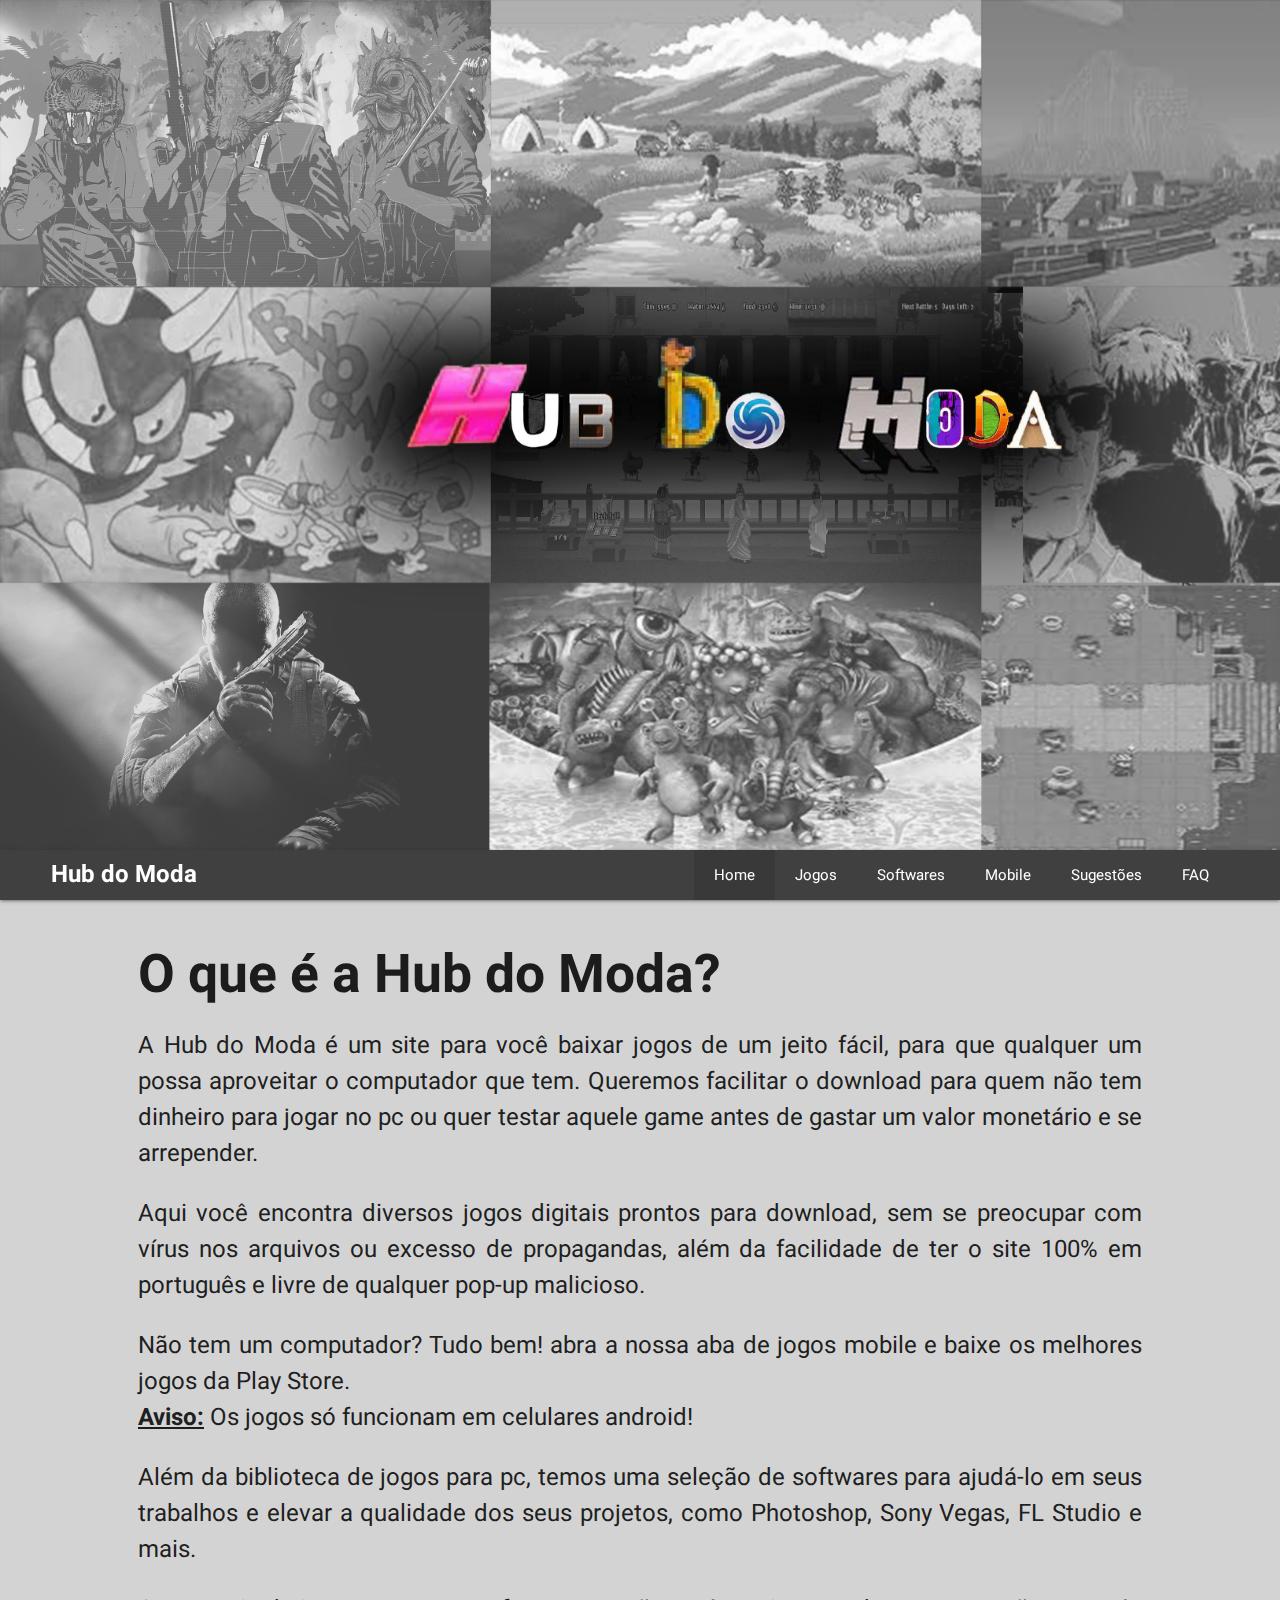
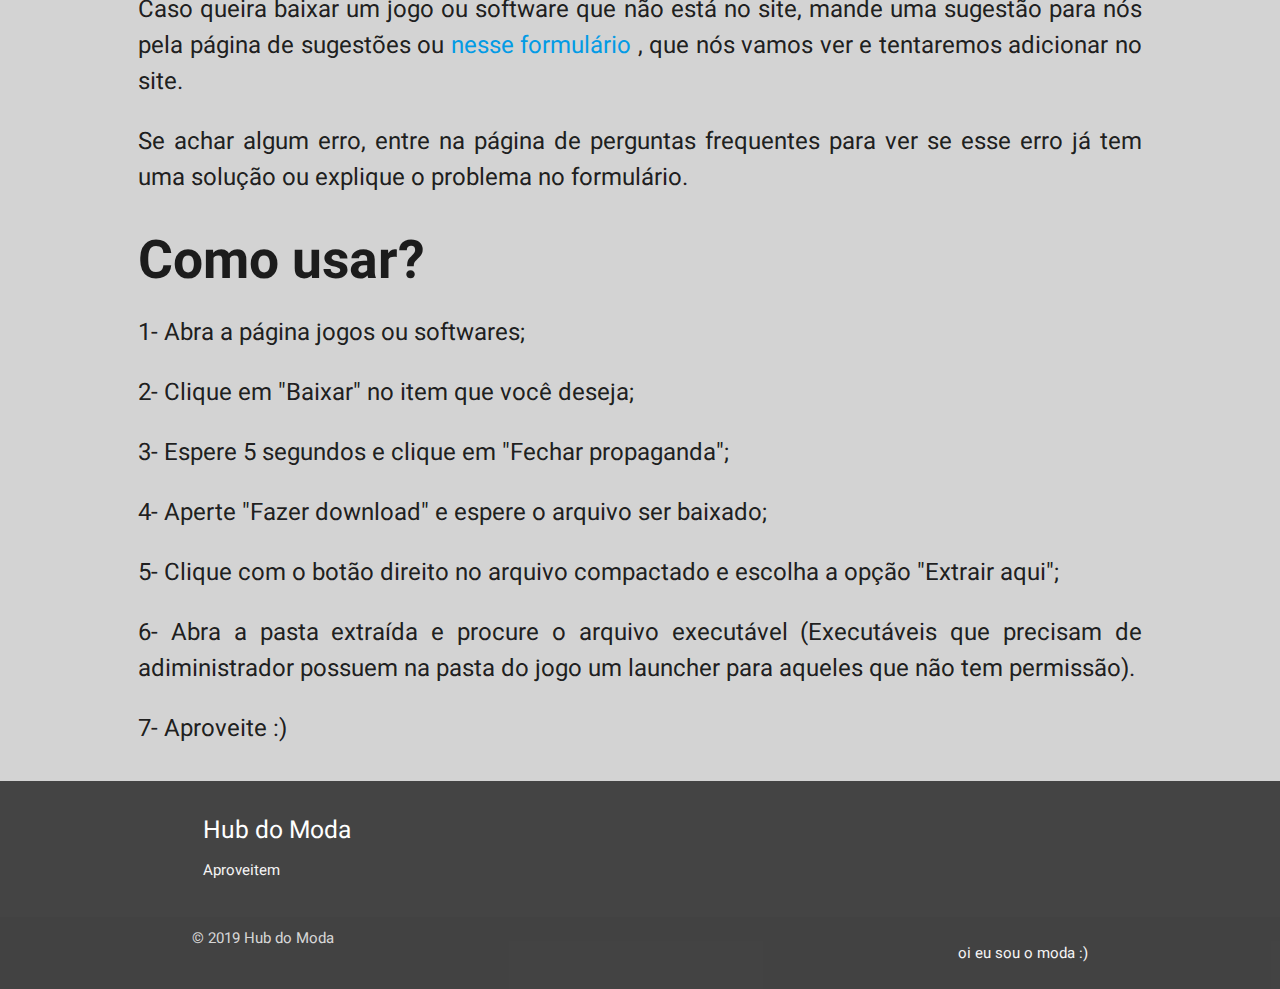
<file: index.html>
<!DOCTYPE html>
<html>

<head>

	<title>Hub do Moda</title>
	<link rel="icon" href="imagens/favicon-32x32.png">
	<meta charset="utf-8" />
    
	<meta name="viewport" content="width=device-width, initial-scale=1.0 , user-scalable=no" />
	<meta name="description" content="" />
	<meta name="keywords" content="" />
	<meta http-equiv="X-UA-Compatible" content="ie=edge">
	<meta name="keywords" content="Hub do Moda, Moda, Hub, Hub do, Jogos gratis, jogos, gratis, videogame, apk gratis, apk minecraft, minecraft pirata, download minecraft, download bo2 gratis, apk hack, eijohnssonsobrigadoteamo">
	<link rel="stylesheet" href="css/master.css">
	<link href="https://fonts.googleapis.com/icon?family=Material+Icons" rel="stylesheet">
	<link type="text/css" rel="stylesheet" href="css/materialize.min.css" media="screen,projection" />
	<meta name="viewport" content="width=device-width, initial-scale=1.0" />
	<link href="https://fonts.googleapis.com/css?family=Heebo|Lato|Montserrat" rel="stylesheet">
	<script src="https://ajax.googleapis.com/ajax/libs/jquery/3.3.1/jquery.min.js"></script>
	<script src="js/materialize.min.js"></script>

</head>

<body>

     <div class="imagem"></div> 
					<nav class="nav">
						<a href="" class="sidenav-trigger left" data-target="mobile-links"><i class="material-icons">menu</i></a>
						<a href="index.html" class="logo">Hub do Moda</a>
						<ul class="paginas hide-on-med-and-down">
							<li class="pagina active"><a href="index.html">Home</a></li>
							 <li class="pagina"><a href="jogos.html">Jogos</a></li>
							 <li class="pagina"><a href="softwares.html">Softwares</a></li>
							 <li class="pagina"><a href="mobile.html">Mobile</a></li>
							 <li class="pagina"><a href="contato.html">Sugestões</a></li>
							<li class="pagina"><a href="faq.html">FAQ</a></li>
						</ul>
					</nav>
					<ul class="sidenav" id="mobile-links" >
							<img class="responsive-img" src="imagens/bg3.jpg">
							<a href="" class="logo"> Hub do Moda </a>
							<li class="active mobile"><a href="index.html">Home</a></li>
        					<li class="mobile"><a href="jogos.html">Jogos</a></li>
							<li class="mobile"><a href="softwares.html">Softwares</a></li>
							<li class="mobile"><a href="mobile.html">Mobile <span class="new badge pulse blue darken-3"></span></a></li>
							<li class="mobile"><a href="contato.html">Sugestões</a></li>
							<li class="mobile"><a href="faq.html">FAQ</a></li>
					</ul>
			<div class="pagina">
						

		<div class="centroEsquerda">
			<h2 class="titulo"><b>O que é a Hub do Moda?</b></h2>
			<p class="sobre"> A Hub do Moda é um site para você baixar jogos de um jeito fácil, para que qualquer um
				possa aproveitar o computador que tem.
				Queremos facilitar o download para quem não tem dinheiro para jogar no pc ou quer testar aquele game antes de
				gastar um valor monetário e se arrepender. </p>
			<p class="sobre"> Aqui você encontra diversos jogos digitais prontos para download, sem se preocupar com vírus nos
				arquivos ou excesso de propagandas, além da facilidade de ter o
				site 100% em português e livre de qualquer pop-up malicioso.</p>
			<p class="sobre"> Não tem um computador? Tudo bem! abra a nossa aba de jogos mobile e baixe
				os melhores jogos da Play Store. <br><b><u>Aviso:</u></b> Os jogos só funcionam em celulares android!</p>
			<p class="sobre"> Além da biblioteca de jogos para pc, temos uma seleção de softwares para ajudá-lo em seus trabalhos e
				elevar a qualidade dos seus projetos, como Photoshop, Sony Vegas,
				FL Studio e mais. </p>
			<p class="sobre"> Caso queira baixar um jogo ou software que não está no site, mande uma sugestão para nós pela
				página de sugestões ou <a href="https://docs.google.com/forms/d/e/1FAIpQLSfLKc0QOW2xwzI_NS-a70dFn3oEcXex_0dzld9hLJwFC2U7tw/viewform">
				nesse formulário </a>, que nós vamos ver e tentaremos adicionar no site. </p>
			<p class="sobre"> Se achar algum erro, entre na página de perguntas frequentes para ver se esse erro já tem uma
				solução ou explique o problema no formulário.</p>

			<h2 class="titulo"><b>Como usar?</b></h2>
			<!--<div class="video-container">
        <iframe width="853" height="480" src="https://www.youtube.com/embed/u5joXp0NEyc" frameborder="0" allowfullscreen></iframe>
      </div>-->
			<p class="sobre"> 1- Abra a página jogos ou softwares; </p>
			<p class="sobre"> 2- Clique em "Baixar" no item que você deseja; </p>
			<p class="sobre"> 3- Espere 5 segundos e clique em "Fechar propaganda"; </p>
			<p class="sobre"> 4- Aperte "Fazer download" e espere o arquivo ser baixado; </p>
			<p class="sobre"> 5- Clique com o botão direito no arquivo compactado e escolha a opção "Extrair aqui"; </p>
			<p class="sobre"> 6- Abra a pasta extraída e procure o arquivo executável (Executáveis que precisam de
				adiministrador possuem na pasta do jogo um launcher para aqueles que não tem permissão). </p>
			<p class="sobre"> 7- Aproveite :) </p>
		</div>

	</div>




	<script>
		
		$(document).ready(function(){
			$('.sidenav').sidenav();
		})
	</script>

</body>
<footer class="page-footer">
	<div class="container">
		<div class="row">
			<div class="col l6 s12">
				<h5 class="white-text">Hub do Moda</h5>
				<p class="grey-text text-lighten-4">Aproveitem</p>
			</div>
		</div>
	</div>
	<div class="footer-copyright">
		<div class="container">
			© 2019 Hub do Moda
			<p class="grey-text text-lighten-4 right">oi eu sou o moda :)</p>
		</div>
	</div>
</footer>

</html>
</file>
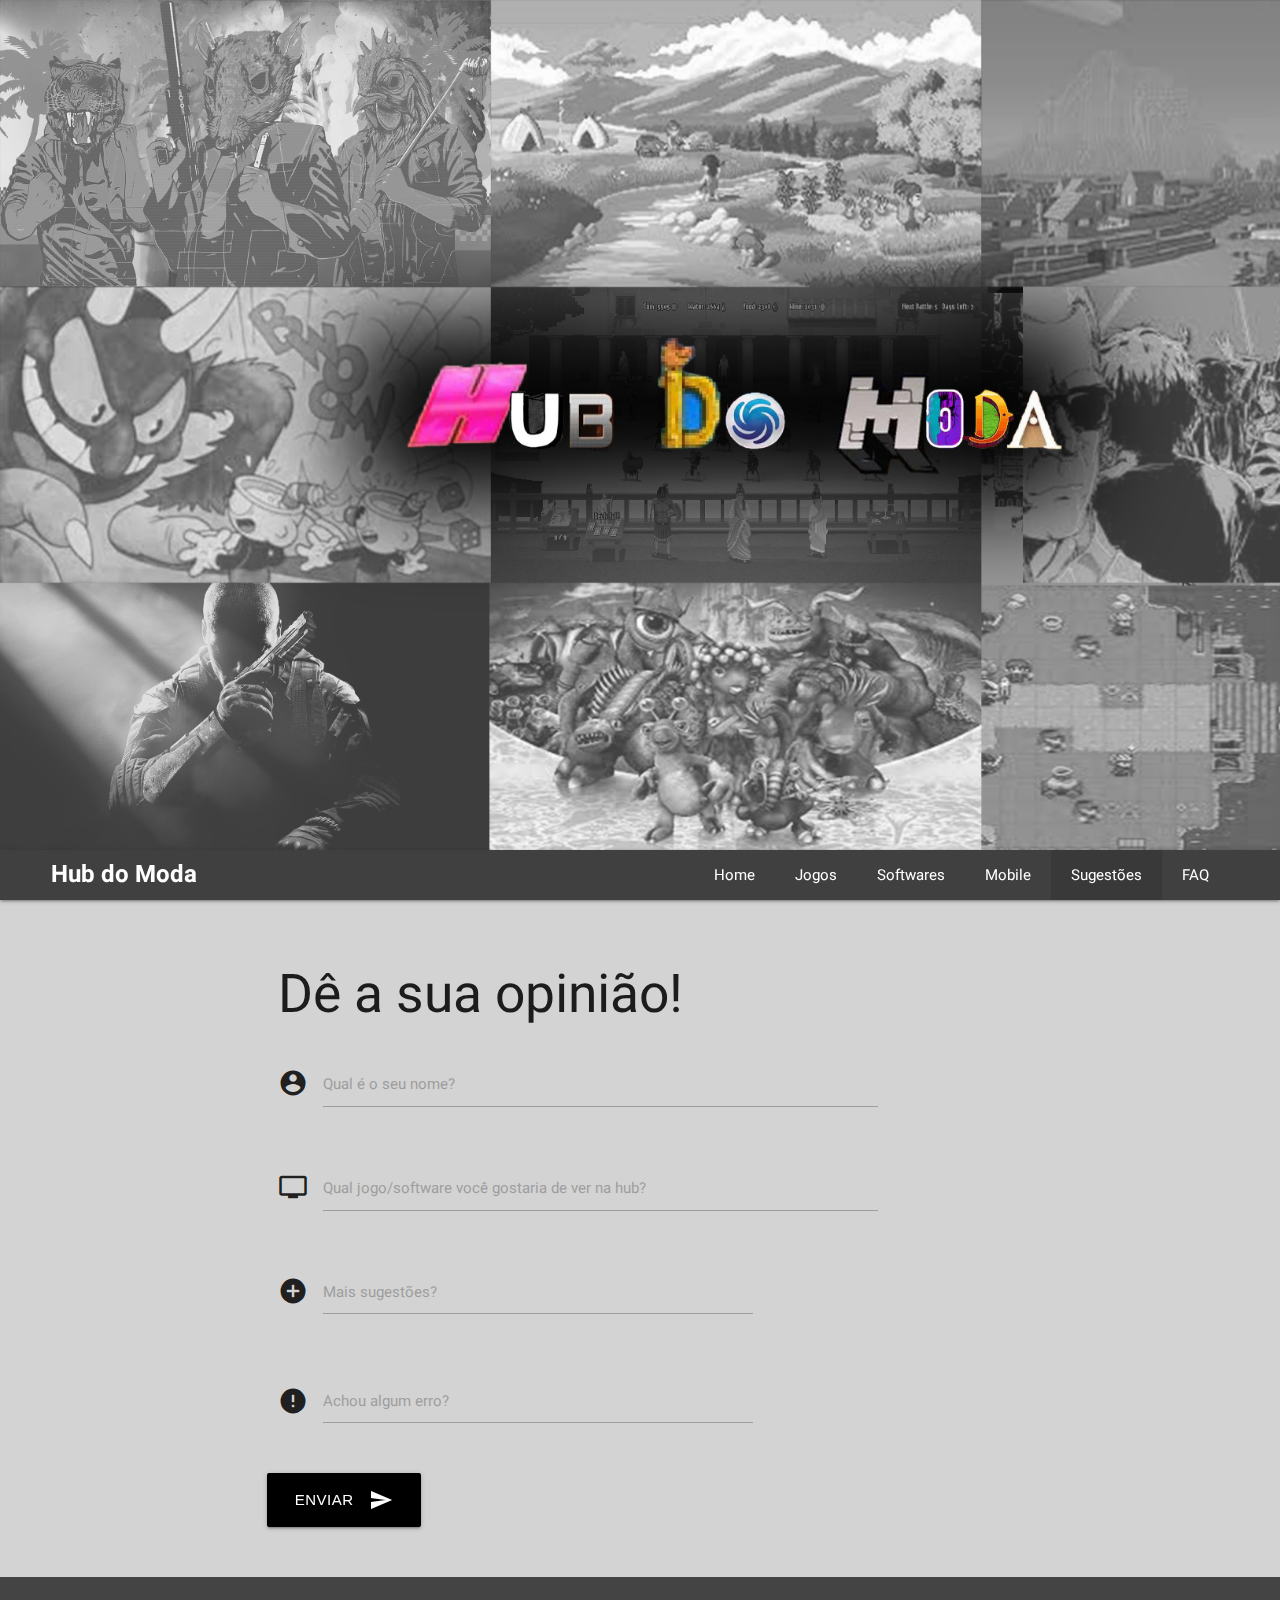
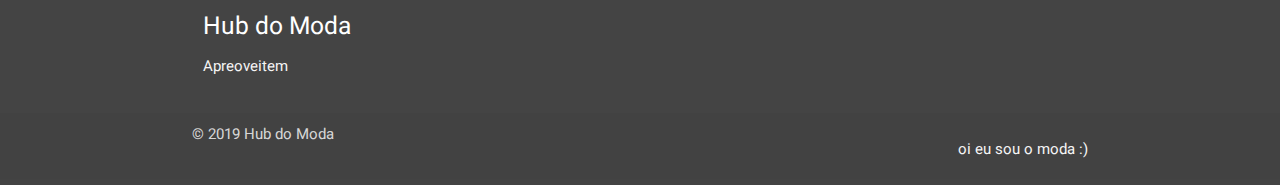
<file: contato.html>
<!DOCTYPE html>
<html>

<head>

	<title>Hub do Moda - Sugestões</title>
	<link rel="icon" href="imagens/favicon-32x32.png">
	<meta charset="utf-8" />
	<meta name="viewport" content="width=device-width, initial-scale=1, user-scalable=no" />
	<meta name="description" content="" />
	<meta name="keywords" content="" />
	<meta http-equiv="X-UA-Compatible" content="ie=edge">
	<link rel="stylesheet" href="css/master.css">
	<link href="https://fonts.googleapis.com/icon?family=Material+Icons" rel="stylesheet">
	<link type="text/css" rel="stylesheet" href="css/materialize.min.css" media="screen,projection" />
	<meta name="viewport" content="width=device-width, initial-scale=1.0" />
	<link href="https://fonts.googleapis.com/css?family=Heebo|Lato|Montserrat" rel="stylesheet">
	<script src="https://ajax.googleapis.com/ajax/libs/jquery/3.3.1/jquery.min.js"></script>
	<script src="js/materialize.min.js"></script>

</head>

<body>
	<div class="imagem"></div>
	<nav class="nav">
		<a href="" class="sidenav-trigger left" data-target="mobile-links"><i class="material-icons">menu</i></a>
		<a href="index.html" class="logo">Hub do Moda</a>
		<ul class="paginas hide-on-med-and-down">
			<li class="pagina"><a href="index.html">Home</a></li>
			 <li class="pagina"><a href="jogos.html">Jogos</a></li>
			 <li class="pagina"><a href="softwares.html">Softwares</a></li>
			 <li class="pagina"><a href="mobile.html">Mobile</a></li>
			 <li class="pagina active"><a href="contato.html">Sugestões</a></li>
			 <li class="pagina"><a href="faq.html">FAQ</a></li>
		</ul>
	</nav>
	<ul class="sidenav" id="mobile-links">
			<img class="responsive-img" src="imagens/bg3BW.jpg">
			<a href="" class="logo"> Hub do Moda </a>
			<li class="mobile"><a href="index.html">Home</a></li>
			<li class="mobile"><a href="jogos.html">Jogos</a></li>
			<li class="mobile"><a href="softwares.html">Softwares</a></li>
			<li class="mobile"><a href="mobile.html">Mobile</a></li>
			<li class="active mobile"><a href="contato.html">Sugestões</a></li>
			<li class="mobile"><a href="faq.html">FAQ</a></li>
	</ul>
<div class="pagina">
		
		<div class="pag">

			<div class="centro">
				<h2>Dê a sua opinião! </h2>
				<form class="col s12"
					action="https://docs.google.com/forms/u/3/d/e/1FAIpQLSfLKc0QOW2xwzI_NS-a70dFn3oEcXex_0dzld9hLJwFC2U7tw/formResponse"
					target="_blank" href="index.html">
					<div class="row">
						<div class="input-field col s10">
							<i class="material-icons prefix ">account_circle</i>
							<input id="nome_usuario" type="text" name="entry.777703937">
							<label for="nome_usuario">Qual é o seu nome? </label>
						</div>
					</div>
					<div class="row">
						<div class="input-field col s10">
							<i class="material-icons prefix">tv</i>
							<input id="nome_jogo" type="text" name="entry.262928040">
							<label for="nome_jogo">Qual jogo/software você gostaria de ver na hub?</label>
						</div>
					</div>
					<div class="row">
						<div class="input-field col s8">
							<i class="material-icons prefix">add_circle</i>
							<textarea id="mais_sugestões" class="materialize-textarea" name="entry.561006215"></textarea>
							<label for="mais_sugestões"> Mais sugestões? </label>
						</div>
					</div>
					<div class="row">
						<div class="input-field col s8">
							<i class="material-icons prefix">error</i>
							<textarea id="erros" class="materialize-textarea" name="entry.593304731"></textarea>
							<label for="erros"> Achou algum erro? </label>
						</div>
					</div>
					<div class="row">
						<button class="btn waves-effect waves-light btn-large black" type="submit" name="action" id="enviar">Enviar
							<i class="material-icons right">send</i>
						</button>
					</div>
				</form>
			</div>
		</div>

		<script src="js/materialize.min.js"></script>
		<script>
			$(document).ready(function(){
			$('.sidenav').sidenav();
		})
			window.addEventListener("resize", myFunction);

			var x = 0;
			function myFunction() {
				var txt = x += 1;
				document.getElementById("demo").innerHTML = txt;
			}

		</script>

</body>
<footer class="page-footer">
	<div class="container">
		<div class="row">
			<div class="col l6 s12">
				<h5 class="white-text">Hub do Moda</h5>
				<p class="grey-text text-lighten-4">Apreoveitem</p>
			</div>
		</div>
	</div>
	<div class="footer-copyright">
		<div class="container">
			© 2019 Hub do Moda
			<p class="grey-text text-lighten-4 right">oi eu sou o moda :)</p>
		</div>
	</div>
</footer>

</html>
</file>
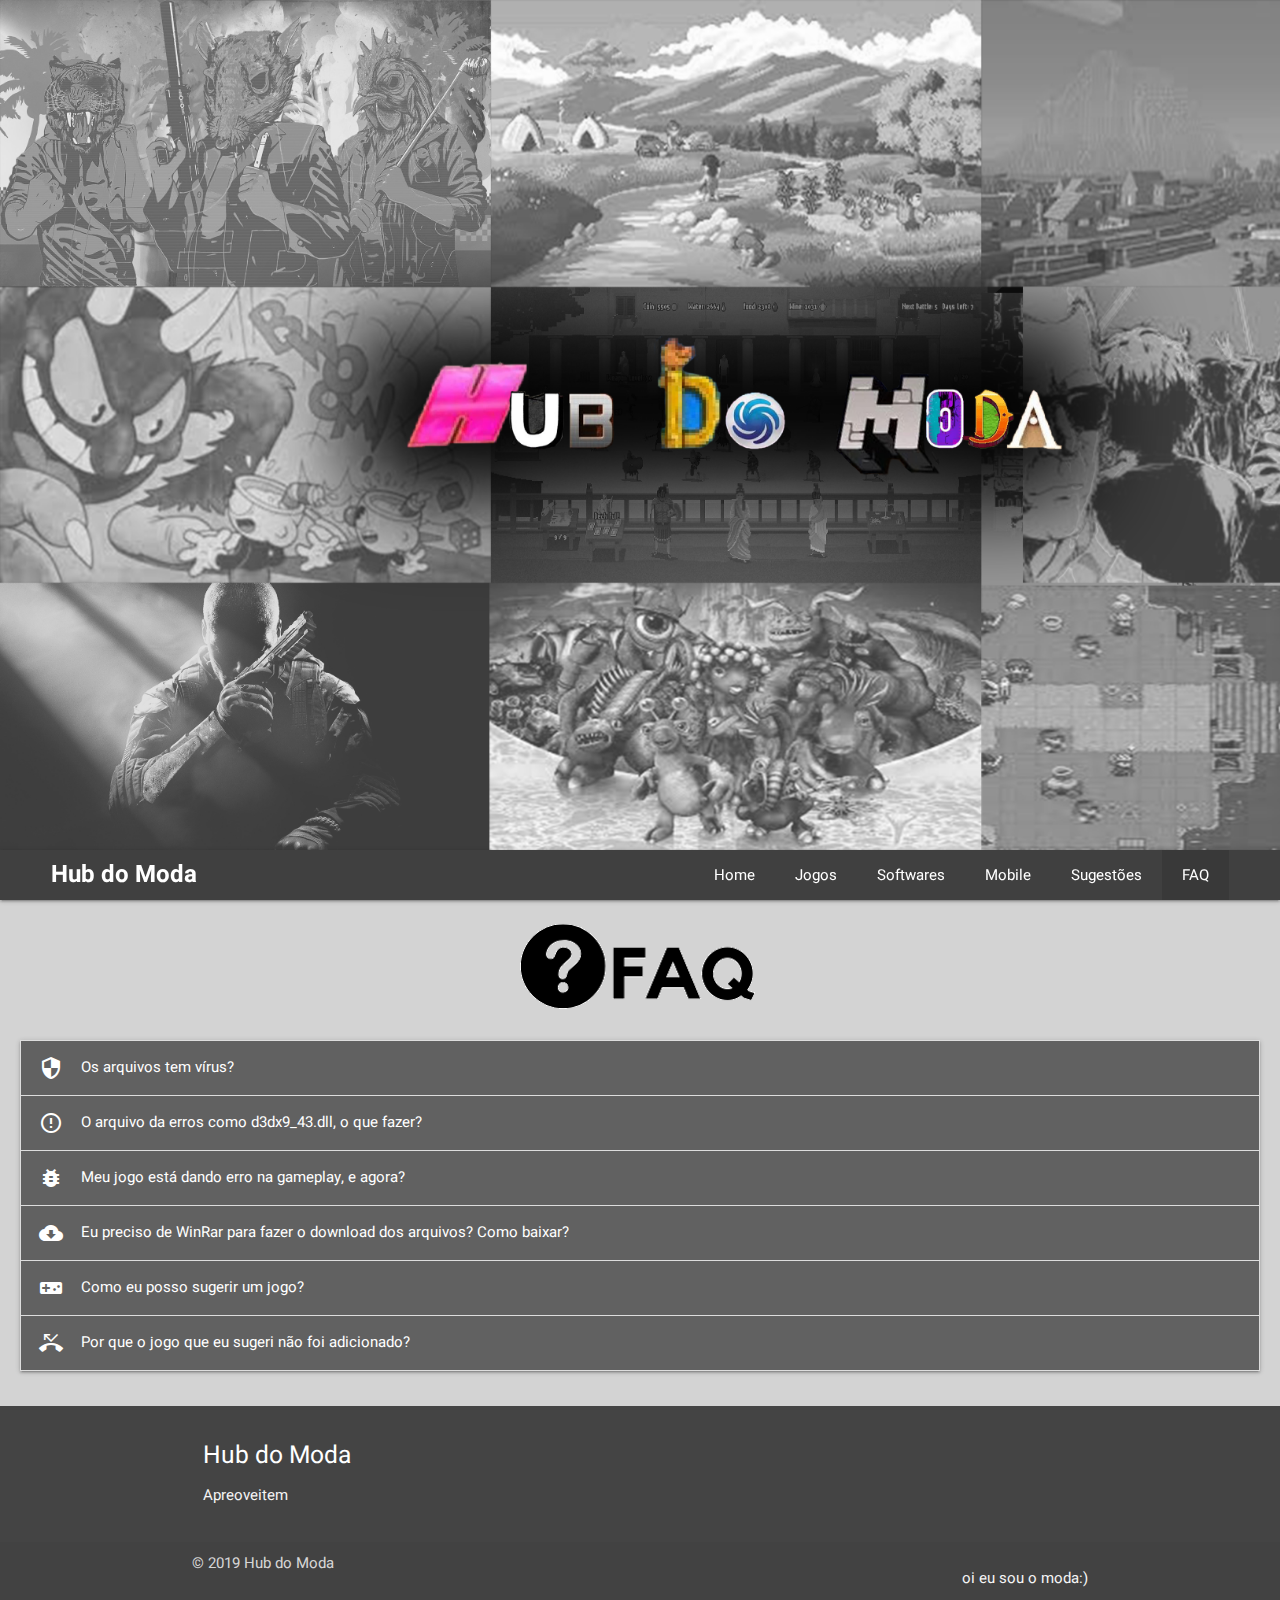
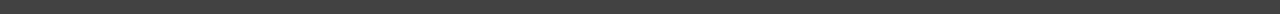
<file: faq.html>
<!DOCTYPE html>
<html >
<head>

	<title>Hub do Moda - FAQ</title>
  <link rel="icon" href="imagens/favicon-32x32.png">
  <meta charset="utf-8" />
  <meta name="viewport" content="width=device-width, initial-scale=1, user-scalable=no" />
  <meta name="description" content="" />
  <meta name="keywords" content="" />
  <meta http-equiv="X-UA-Compatible" content="ie=edge">
  <link rel="stylesheet" href="css/master.css">
  <link href="https://fonts.googleapis.com/icon?family=Material+Icons" rel="stylesheet">
  <link type="text/css" rel="stylesheet" href="css/materialize.min.css" media="screen,projection" />
  <meta name="viewport" content="width=device-width, initial-scale=1.0" />
  <link href="https://fonts.googleapis.com/css?family=Heebo|Lato|Montserrat" rel="stylesheet">
  <script src="https://ajax.googleapis.com/ajax/libs/jquery/3.3.1/jquery.min.js"></script>
  <script src="js/materialize.min.js"></script>

	</head>
	<body>
    <div class="imagem"></div>
    <nav class="nav">
      <a href="" class="sidenav-trigger left" data-target="mobile-links"><i class="material-icons">menu</i></a>
      <a href="index.html" class="logo">Hub do Moda</a>
      <ul class="paginas hide-on-med-and-down">
        <li class="pagina"><a href="index.html">Home</a></li>
         <li class="pagina"><a href="jogos.html">Jogos</a></li>
         <li class="pagina"><a href="softwares.html">Softwares</a></li>
         <li class="pagina"><a href="mobile.html">Mobile</a></li>
         <li class="pagina"><a href="contato.html">Sugestões</a></li>
          <li class="pagina active"><a href="faq.html">FAQ</a></li>
      </ul>
    </nav>
    <ul class="sidenav" id="mobile-links">
        <img class="responsive-img" src="imagens/bg3BW.jpg">
        <a href="" class="logo"> Hub do Moda </a>
        <li class="mobile"><a href="index.html">Home</a></li>
        <li class="mobile"><a href="jogos.html">Jogos</a></li>
        <li class="mobile"><a href="softwares.html">Softwares</a></li>
        <li class="mobile"><a href="mobile.html">Mobile</a></li>
        <li class="mobile"><a href="contato.html">Sugestões</a></li>
        <li class="active mobile"><a href="faq.html">FAQ</a></li>
    </ul>
<div class="pagina">
     
			<div class="pag">

      <img src="imagens/faq.png" id="center"> <br>

  <ul class="collapsible">
      <li>
        <div class="collapsible-header grey darken-2 white-text"><i class="material-icons">security</i>Os arquivos tem vírus?</div>
        <div class="collapsible-body grey lighten-1 black-text"><span>Não! Todos os nossos arquivos foram verificados e estão 100% livres de vírus ou qualquer malware.</span></div>
      </li>
      <li>
        <div class="collapsible-header grey darken-2 white-text"><i class="material-icons">error_outline</i>O arquivo da erros como d3dx9_43.dll, o que fazer?</div>
        <div class="collapsible-body grey lighten-1 black-text"><span>Erros de dll ou DirectX na hora de executar o arquivo não são erros do site, e sim do seu computador. Se isso acontecer, tente instalar o dll se tiver benefícios de administrador,
          caso contrário não tem o que fazer, só escolher outro jogo pra jogar.</span></div>
      </li>
      <li>
        <div class="collapsible-header grey darken-2 white-text"><i class="material-icons">bug_report</i>Meu jogo está dando erro na gameplay, e agora?</div>
        <div class="collapsible-body grey lighten-1 black-text"><span>Primeiro, veja se o erro está no jogo ou no seu computador. Peça para um amigo baixar o mesmo jogo e testar para ver se também da o bug. Se o problema realmente
        estiver no arquivo, explique o que está acontecendo no <a href="contato.html">formulário de sugestões</a>.</span></div>
      </li>
      <li>
        <div class="collapsible-header grey darken-2 white-text"><i class="material-icons">cloud_download</i>Eu preciso de WinRar para fazer o download dos arquivos? Como baixar?</div>
        <div class="collapsible-body grey lighten-1 black-text"><span>Sim, você precisa de WinRar para fazer todos os downloads do site. Se você não tiver, baixe usando <a href="https://www.winrarbrasil.com.br/winrar/download.mv">
        esse link</a>.</span></div>
      </li>
      <li>
        <div class="collapsible-header grey darken-2 white-text"><i class="material-icons">videogame_asset</i>Como eu posso sugerir um jogo?</div>
        <div class="collapsible-body grey lighten-1 black-text"><span>Entre na nossa página de contato <a href="contato.html">aqui</a> e dê a sua opinião sobre a hub!</span></div>
      </li>
      <li>
        <div class="collapsible-header grey darken-2 white-text"><i class="material-icons">phone_missed</i>Por que o jogo que eu sugeri não foi adicionado?</div>
        <div class="collapsible-body grey lighten-1 black-text"><span>Se você sugeriu o jogo recentemente, paciência. Estamos recebendo muitas sugestões e <a onclick="moda(this)" class="black-text">o processo de adicionar um jogo é demorado</a>. Outro caso que pode ter
        ocorrido é que você pediu um jogo muito pesado. Nós damos preferência a jogos leves, para poderem rodar na maioria dos computadores e caber nos Drive.</span></div>
      </li>
</ul>

			</div>

<script src="https://ajax.googleapis.com/ajax/libs/jquery/3.3.1/jquery.min.js"></script>
  <script src="js/materialize.min.js"></script>
<script>
$(document).ready(function(){
			$('.sidenav').sidenav();
		})
  $(document).ready(function(){
    $('.collapsible').collapsible();
  });

  function moda(texto)
  {
    if(texto.innerHTML == "o processo de adicionar um jogo é demorado")
        texto.innerHTML = "<i>o Moda é preguiçoso e demora pra por jogo novo</i>";
    else
        texto.innerHTML = "o processo de adicionar um jogo é demorado";
  }

</script>
</body>
<footer class="page-footer">
				<div class="container">
					<div class="row">
						<div class="col l6 s12">
							<h5 class="white-text">Hub do Moda</h5>
							<p class="grey-text text-lighten-4">Apreoveitem</p>
						</div>
					</div>
				</div>
				<div class="footer-copyright">
					<div class="container">
					© 2019 Hub do Moda
					<p class="grey-text text-lighten-4 right">oi eu sou o moda:)</p>
					</div>
				</div>
			</footer>
</html>
</file>
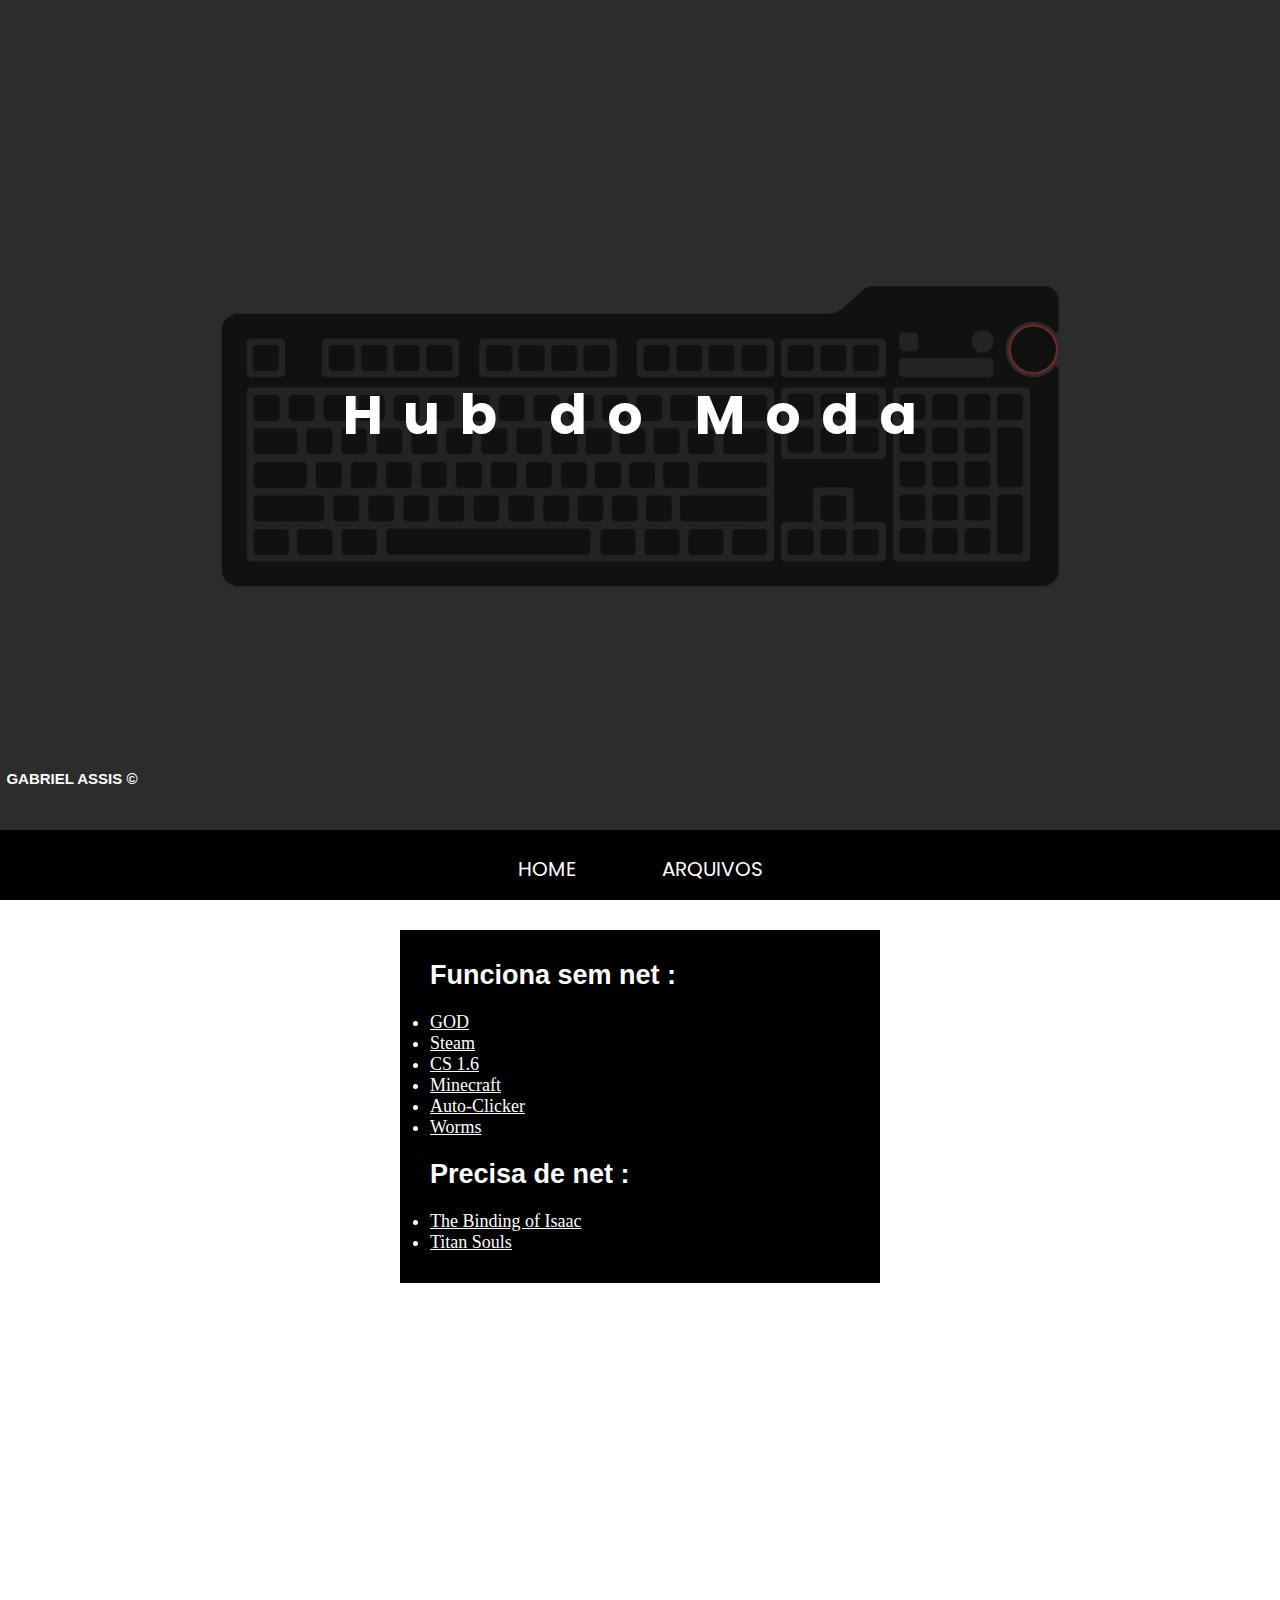
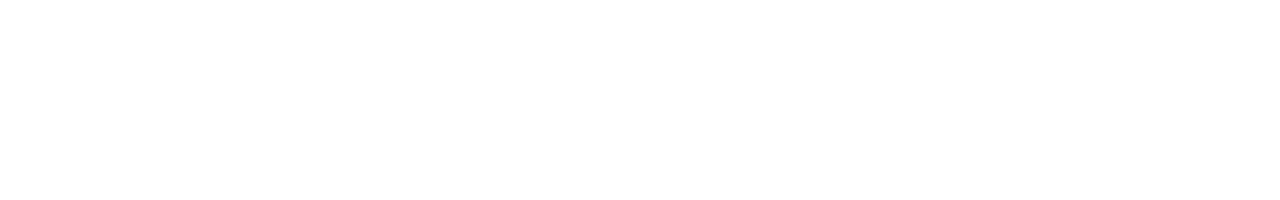
<file: hub 1.1 arquivos.html>
<!DOCTYPE html>
<html lang="pt-br">
<head>

	<title>HUB do Moda</title>
    <link rel="icon" href="favicon-32x32.png">
	<meta charset="utf-8"/>
	<meta name="viewport" content="width=device-width, initial-scale=1, user-scalable=no"/>
	<meta name="description" content=""/>
	<meta name="keywords" content=""/>
	<meta http-equiv="X-UA-Compatible" content="ie=edge">
	<link rel="stylesheet" href="css/hub%201.1%20master.css">

	<link rel="stylesheet" media="screen" href="https://fontlibrary.org/face/minecraftia" type="text/css"/>
<link href="https://fonts.googleapis.com/css?family=Poppins" rel="stylesheet">
		<link href="https://afeld.github.io/emoji-css/emoji.css" rel="stylesheet">


    <script src="https://code.jquery.com/jquery-3.3.1.js"></script>
</head>
<body>
	<section id="landing-page">
		<h1>Hub do Moda</h1>
    <h2>Gabriel Assis ©</h2>


		  <nav>
               <ul>
                    <li><a href="hub%201.1%20index.html">Home</a></li>
                    <li><a href="hub%201.1%20arquivos.html">Arquivos</a></li>
               </ul>
          </nav>

     </section>

     <section id="content2">
			 <div style="background-color: black;color:white;padding:30px; margin-top:30px;margin-right:400px; margin-bottom:30px;margin-left:400px; text-align: left;">
 				<h2>Funciona sem net :</h2> <br>
 				<ul>
 								<li><a href="downloads/Gereciamento_Otimo_de_Dias_setup.exe" style="color:white;">GOD <i class="em em-shield"></i></a></li>
 								<li><a href="downloads/SisTema%20dE%20Chat%20oMline.rar" style="color: white;">Steam <i class="em em-arrow_down"></i></a></li>
 								<li><a href="downloads/Console_Soma.exe" style="color: white;">CS 1.6 <i class="em em-gun"></i></a></li>
 								<li><a href="downloads/Lan%C3%A7ador%20de%20minera%C3%A7%C3%A3o%20v4.100.exe", style="color: white;">Minecraft <i class="em em-pick"></i></a></li>
								<li><a href="downloads/App_Console-Teste.exe" style="color: white;">Auto-Clicker <i class="em em-point_up_2"></i></a></li>
								<li><a href="downloads/Word_App.rar", style="color: white;">Worms <i class="em em-bug"></i></a></li>

 								<br>

 				<h2>Precisa de net :</h2> <br>
				        
					    	<li><a href="https://drive.google.com/uc?id=1ntydY2JFWcjBglNa0d692Xl8KwVVH6v0" style="color: white;">The Binding of Isaac <i class="em em-cry"></i></a></li>
 								<li><a href="	https://docs.google.com/uc?id=0B8C4FjWExjbkWVpRLWFISkVXaVk" style="color:white">Titan Souls <i class="em em-bow_and_arrow"></i></a></li>


			</ul>
		</div>
		<br>
		<br>
<a style="color:white">pega no meu pau</a>
     </section>

     <script type="text/javascript">

     $(document).ready(function() {

     $(window).bind('scroll', function() {

     var navHeight = $(window).height() - 70;
     if($(window).scrollTop() > navHeight) {
          $('nav').addClass('fixed');
     }

     else {
          $('nav').removeClass('fixed');
     }

});

});

     </script>

</body>
</html>
</file>
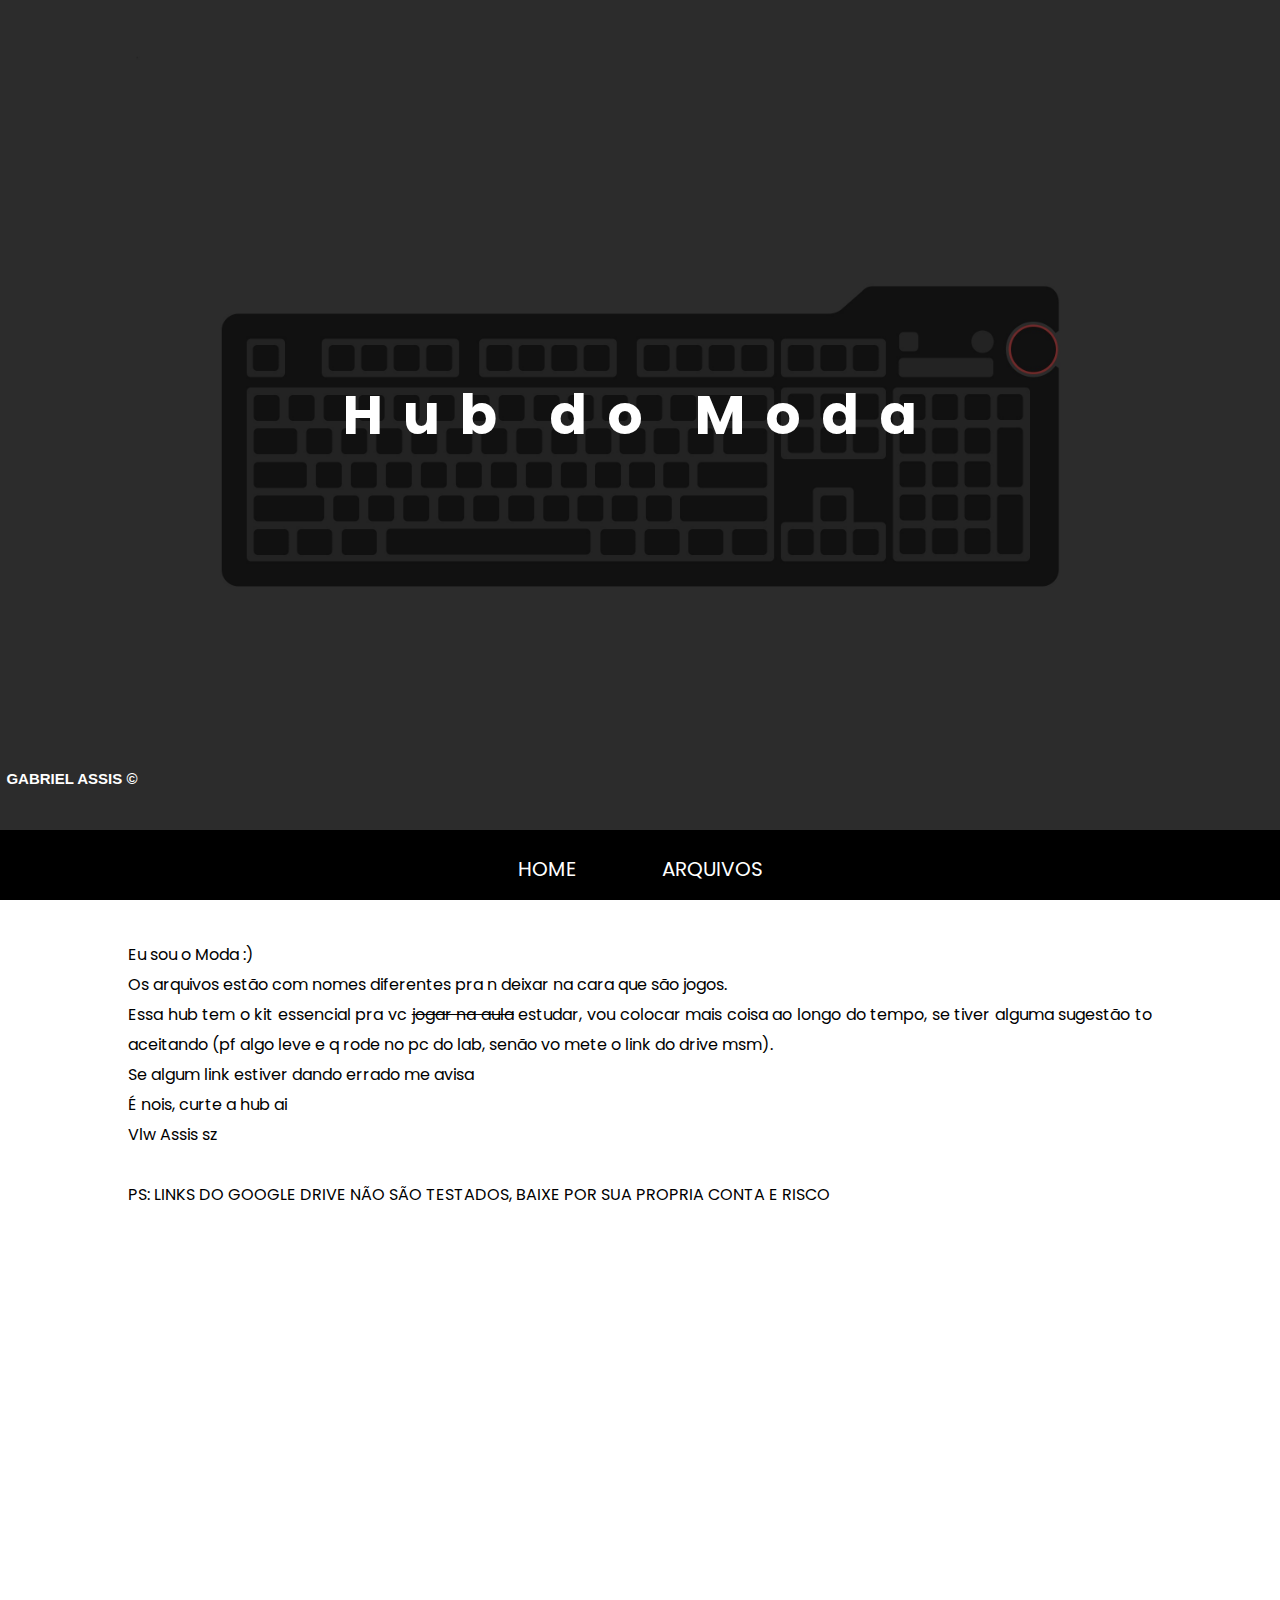
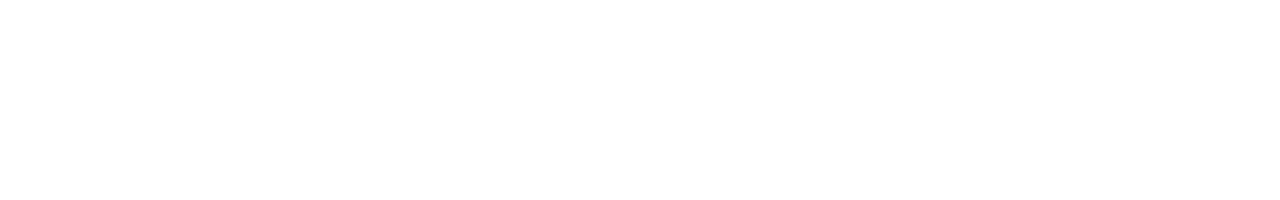
<file: hub 1.1 index.html>
<!DOCTYPE html>
<html lang="pt-br">
<head>

	<title>HUB do Moda</title>
	<link rel="icon" href="favicon-32x32.png">
	<meta charset="utf-8"/>
	<meta name="viewport" content="width=device-width, initial-scale=1, user-scalable=no"/>
	<meta name="description" content=""/>
	<meta name="keywords" content=""/>
	<meta http-equiv="X-UA-Compatible" content="ie=edge">
	<link rel="stylesheet" href="css/hub%201.1%20master.css">

	<link rel="stylesheet" media="screen" href="https://fontlibrary.org/face/minecraftia" type="text/css"/>
<link href="https://fonts.googleapis.com/css?family=Poppins" rel="stylesheet">
		<link href="https://afeld.github.io/emoji-css/emoji.css" rel="stylesheet">


    <script src="https://code.jquery.com/jquery-3.3.1.js"></script>
</head>
<body>
	<section id="landing-page">
		<h1>Hub do Moda </h1>
    <h2>Gabriel Assis ©</h2>
			<nav>
               <ul>

                    <li><a href="hub%201.1%20index.html">Home</a></li>
                    <li><a href="hub%201.1%20arquivos.html">Arquivos</a></li>

               </ul>
          	</nav>
     </section>

     <section id="content">
        <p>Eu sou o Moda :)<br>
          Os arquivos estão com nomes diferentes pra n deixar na cara que são jogos.<br>
          Essa hub tem o kit essencial pra vc <del>jogar na aula</del> estudar, vou colocar mais coisa ao longo do tempo, se tiver alguma sugestão to aceitando (pf algo leve e q rode no pc do lab, senão vo mete o link do drive msm).
					<br>
					Se algum link estiver dando errado me avisa
					<br>
					É nois, curte a hub ai
          <br>
          Vlw Assis sz
					<br>
					<br>

					PS:  LINKS DO GOOGLE DRIVE NÃO SÃO TESTADOS, BAIXE POR SUA PROPRIA CONTA E RISCO

			  </p>


     </section>

     <script type="text/javascript">

     $(document).ready(function() {

     $(window).bind('scroll', function() {

     var navHeight = $(window).height() - 70;
     if($(window).scrollTop() > navHeight) {
          $('nav').addClass('fixed');
     }

     else {
          $('nav').removeClass('fixed');
     }
});

});

     </script>

</body>
</html>
</file>
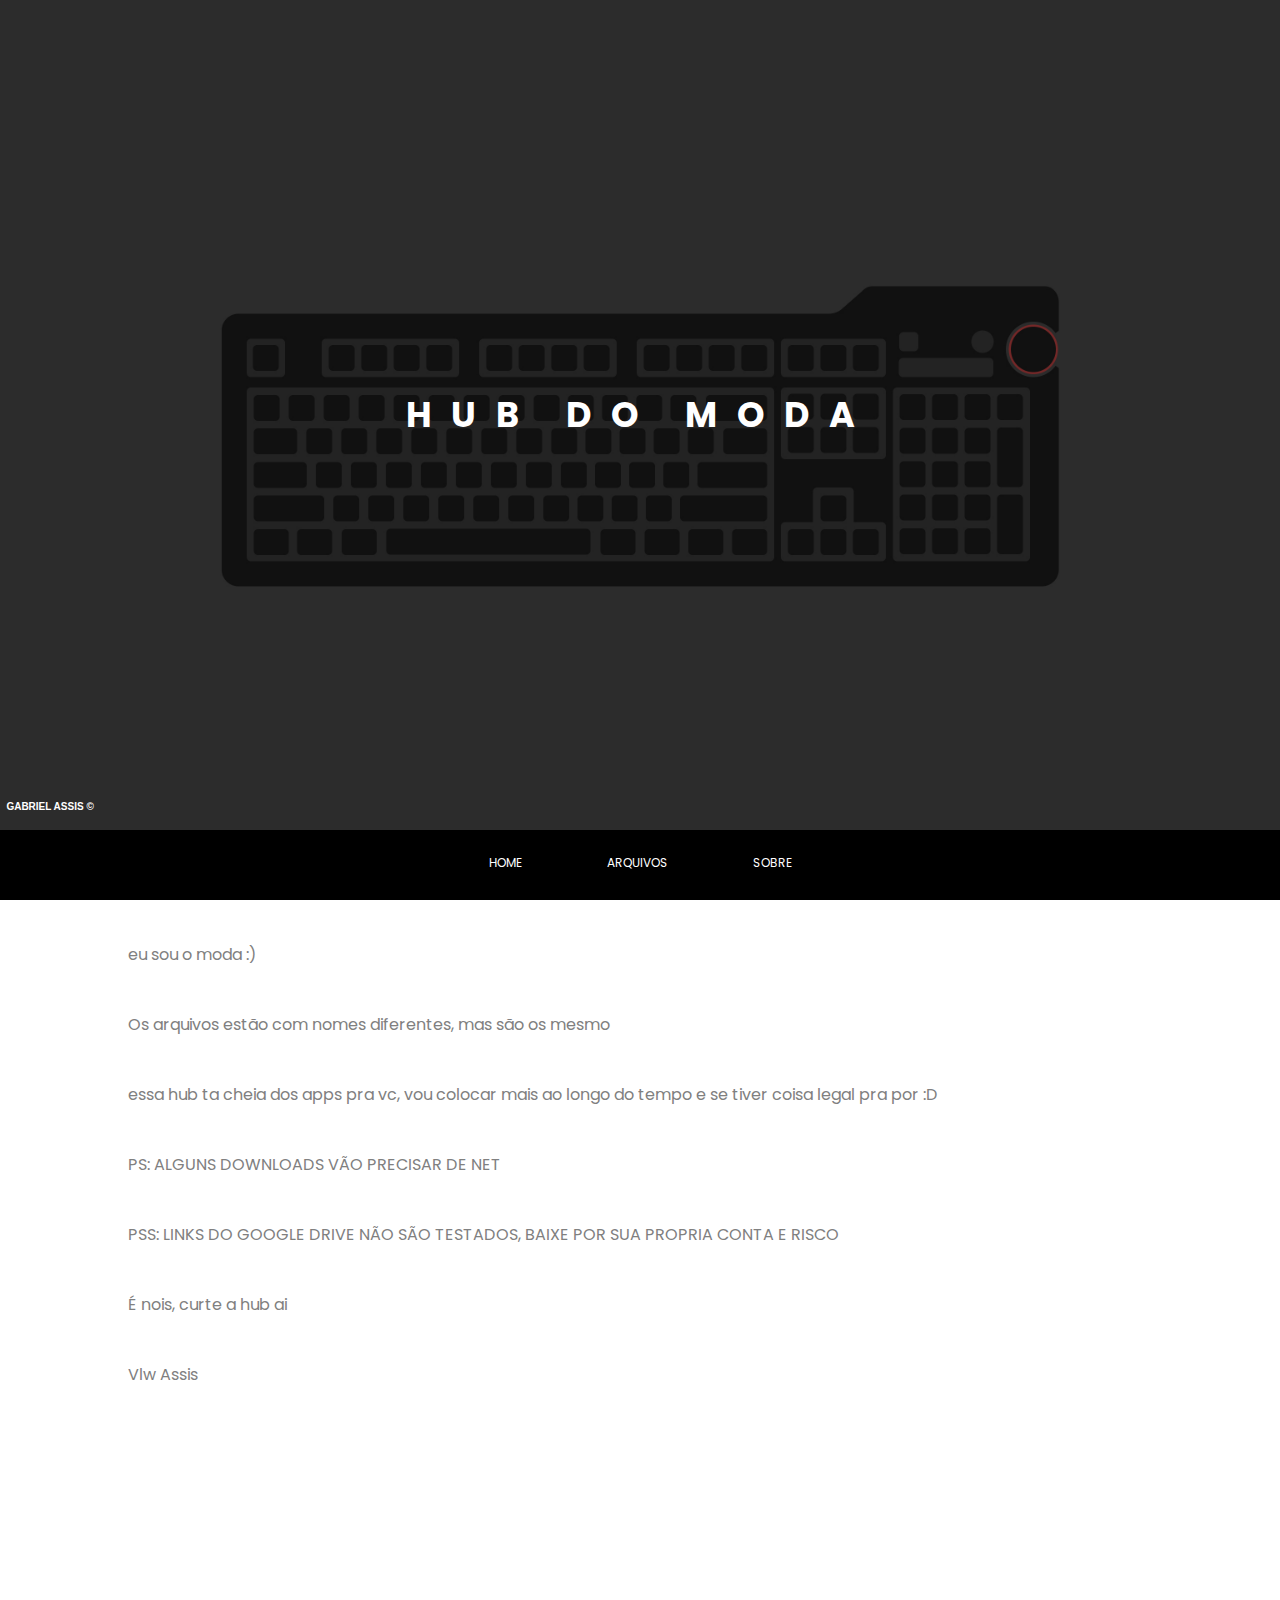
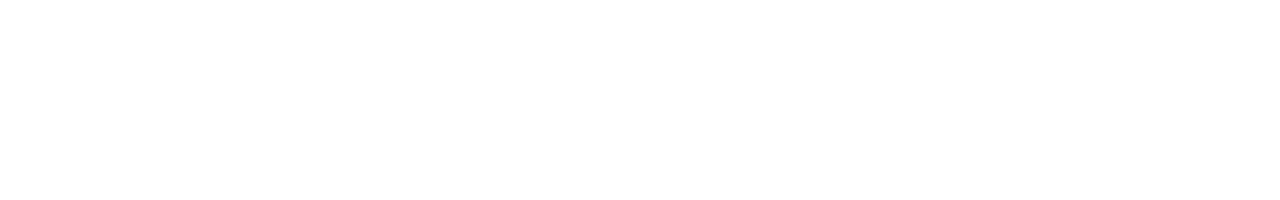
<file: hub1.0 index.html>
<!DOCTYPE html>
<html lang="pt-br">
<head>
	<title>HUB do Moda</title>
	<meta charset="utf-8"/>
	<meta name="viewport" content="width=device-width, initial-scale=1, user-scalable=no"/>	
	<meta name="description" content=""/>
	<meta name="keywords" content=""/>
	<meta http-equiv="X-UA-Compatible" content="ie=edge">
	<link rel="stylesheet" href="css/hub%201.0-%20master.css">
	<link href="https://fonts.googleapis.com/css?family=Poppins" rel="stylesheet">
    <script src="https://code.jquery.com/jquery-3.3.1.js"></script>	
</head>
<body>	
	<section id="landing-page">
		<h1>HUB do Moda</h1>
		<h2>Gabriel Assis ©</h2> 
			<nav>
               <ul>
                    <li><a href="hub1.0%20index.html">Home</a></li>
                    <li><a href="hub%201.0%20arquivos.html">Arquivos</a></li>
                    <li><a href="#">Sobre</a></li>
               </ul>
          	</nav>          	
     </section>

     <section id="content">
         <p>eu sou o moda :)</p>
         <p>Os arquivos estão com nomes diferentes, mas são os mesmo
         </p>
         <p>
            essa hub ta cheia dos apps pra vc, vou colocar mais ao longo do tempo e se tiver coisa legal pra por :D</p>
         <p>PS: ALGUNS DOWNLOADS VÃO PRECISAR DE NET</p> <p>PSS:  LINKS DO GOOGLE DRIVE NÃO SÃO TESTADOS, BAIXE POR SUA PROPRIA CONTA E RISCO </p>
        <p>É nois, curte a hub ai</p>
         <p>Vlw Assis</p>
     </section>

     <script type="text/javascript">

     $(document).ready(function() {

     $(window).bind('scroll', function() {

     var navHeight = $(window).height() - 70;
     if($(window).scrollTop() > navHeight) {
          $('nav').addClass('fixed');
     }

     else {
          $('nav').removeClass('fixed');
     }
});

});

     </script>




	<!--<br><br>
	<a href="cs.exe"><h3>CS.exe (download)</h3></a>
	<a href="ww2/u18170/macro.exe"><h3>Macro (download)</h3></a>	
	<a href="ww2/u18170/god.rar"><h3>GOD Novo (download)</h3></a>

	<footer>All rights reserved to Gabriel Assis©</footer>-->
</body>
</html>
</file>
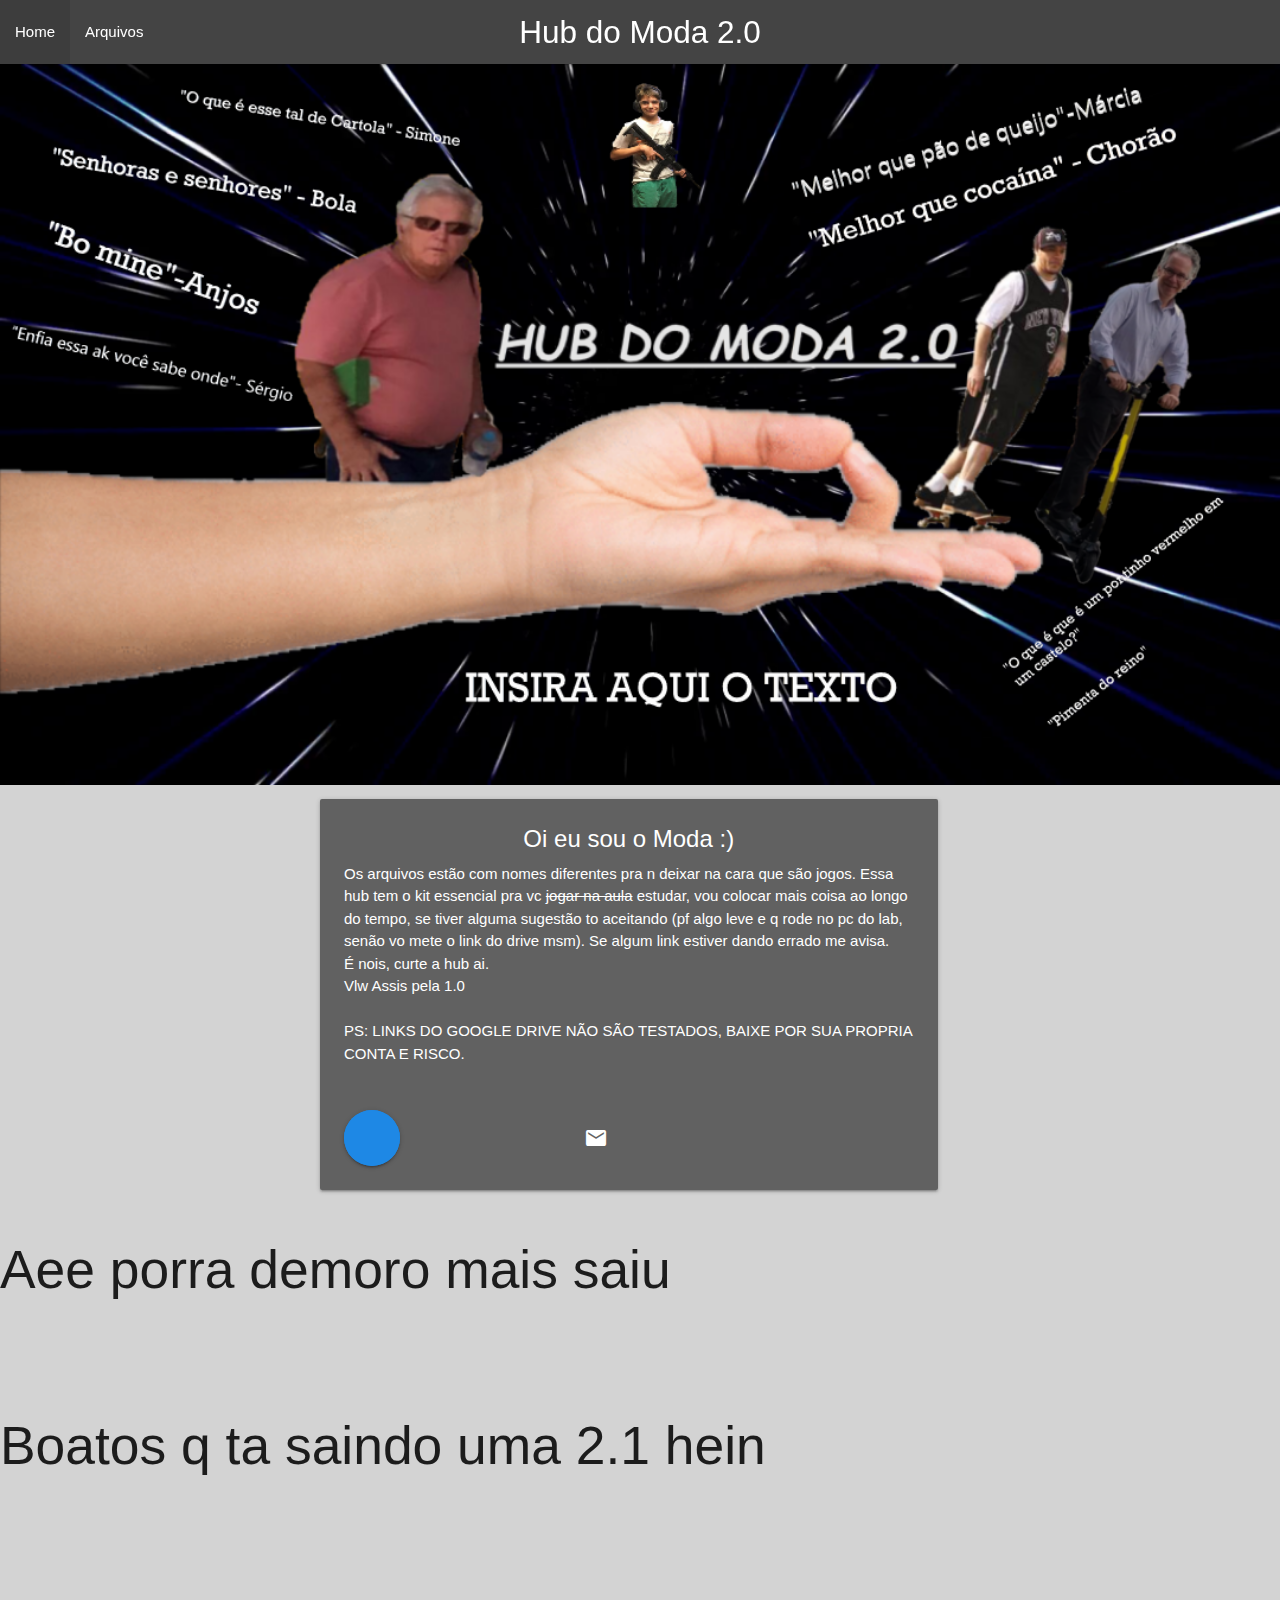
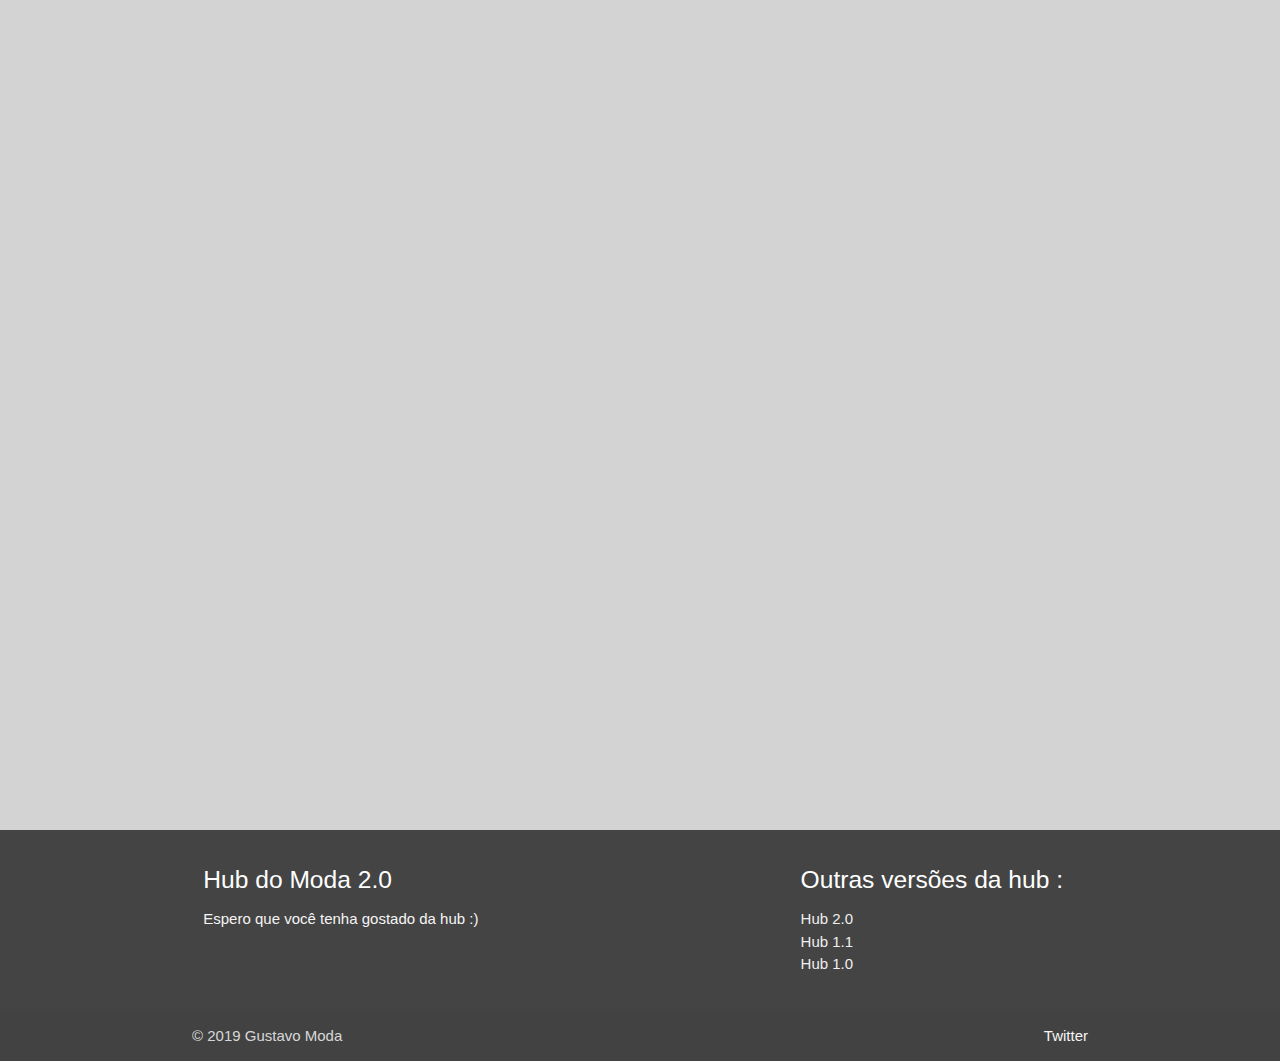
<file: hub2.0 index.html>
<!DOCTYPE html>
<html>
<head>

	<title>HUB do Moda</title>
    <link rel="icon" href="imagens/favicon-32x32.png">
	<meta charset="utf-8"/>
	<meta name="viewport" content="width=device-width, initial-scale=1, user-scalable=no"/>
	<meta name="description" content=""/>
	<meta name="keywords" content=""/>
	<meta http-equiv="X-UA-Compatible" content="ie=edge">
	<link rel="stylesheet" href="css/master.css">

		<link href="https://fonts.googleapis.com/icon?family=Material+Icons" rel="stylesheet">
	  <link type="text/css" rel="stylesheet" href="css/materialize.min.css"  media="screen,projection"/>
	  <meta name="viewport" content="width=device-width, initial-scale=1.0"/>

		<div class="navbar-fixed">
	 <nav>
		 <div class="nav-wrapper">
			 <a href="index.html" class="brand-logo center">Hub do Moda 2.0</a>
			 <ul class="left hide-on-med-and-down">
				 <li><a href="hub2.0%20index.html">Home</a></li>
				 <li><a href="hub2.0%20arquivos.html">Arquivos</a></li>
			 </ul>
		 </div>
	 </nav>
	</div>

  <img id="MyImage" src="imagens/hub2.0-bg.png" width="100%">
</head>
<body>

	<section id="sobre">

  <div class="row">
    <div class="col s12 m6">
      <div class="card grey darken-2">
        <div class="card-content white-text">
          <span class="card-title center">Oi eu sou o Moda :)</span>
          <p>Os arquivos estão com nomes diferentes pra n deixar na cara que são jogos.
						Essa hub tem o kit essencial pra vc <del>jogar na aula</del> estudar, vou colocar mais coisa ao longo do tempo, se tiver alguma sugestão to aceitando (pf algo leve e q rode no pc do lab, senão vo mete o link do drive msm).
						Se algum link estiver dando errado me avisa. <br>
						É nois, curte a hub ai. <br>
              
						Vlw <a class="white-text" href="https://twitter.com/pqpassiss">Assis</a> pela 1.0 <br>
              

						<br>
						PS: LINKS DO GOOGLE DRIVE NÃO SÃO TESTADOS, BAIXE POR SUA PROPRIA CONTA E RISCO.</p>
						<br>
						<br>

						<a href="https://twitter.com/gu_sModa" class=" btn-floating btn-large pulse  blue darken-1"><i class="material-icons">alternate_email</i></a>
                        

        </div>



		 </div>
    </div>
  </div>
</section>
    
    <h2>Aee porra demoro mais saiu<br><br><br>Boatos q ta saindo uma 2.1 hein</h2>
    <button class="btn-flat btn-large N/A transparent" onclick="document.getElementById('MyImage').src='css/hub1-bg.jpg'"></button>
    <section id="footer">

 <div class="page-footer" style="position:absolute;top: 270%;left:0;width:100%;">
          <div class="container">
            <div class="row">
              <div class="col l6 s12">
                <h5 class="white-text">Hub do Moda 2.0</h5>
                <p class="grey-text text-lighten-4">Espero que você tenha gostado da hub :)</p>
              </div>
              <div class="col l4 offset-l2 s12">
                <h5 class="white-text">Outras versões da hub :</h5>
                <ul>
                     <li><a class="grey-text text-lighten-3 " href="hub2.0%20index.html">Hub 2.0</a></li>
                  <li><a class="grey-text text-lighten-3 " href="hub%201.1%20index.html">Hub 1.1</a></li>
                   <li><a class="grey-text text-lighten-3 " href="hub1.0%20index.html">Hub 1.0</a></li>
                </ul>
              </div>
            </div>
          </div>
          <div class="footer-copyright">
            <div class="container">
            © 2019 Gustavo Moda
            <a class="grey-text text-lighten-4 right" href="https://twitter.com/gu_sModa">Twitter</a>
            </div>
          </div>
        </div>
            

        </section>
</body>
</html>
</file>
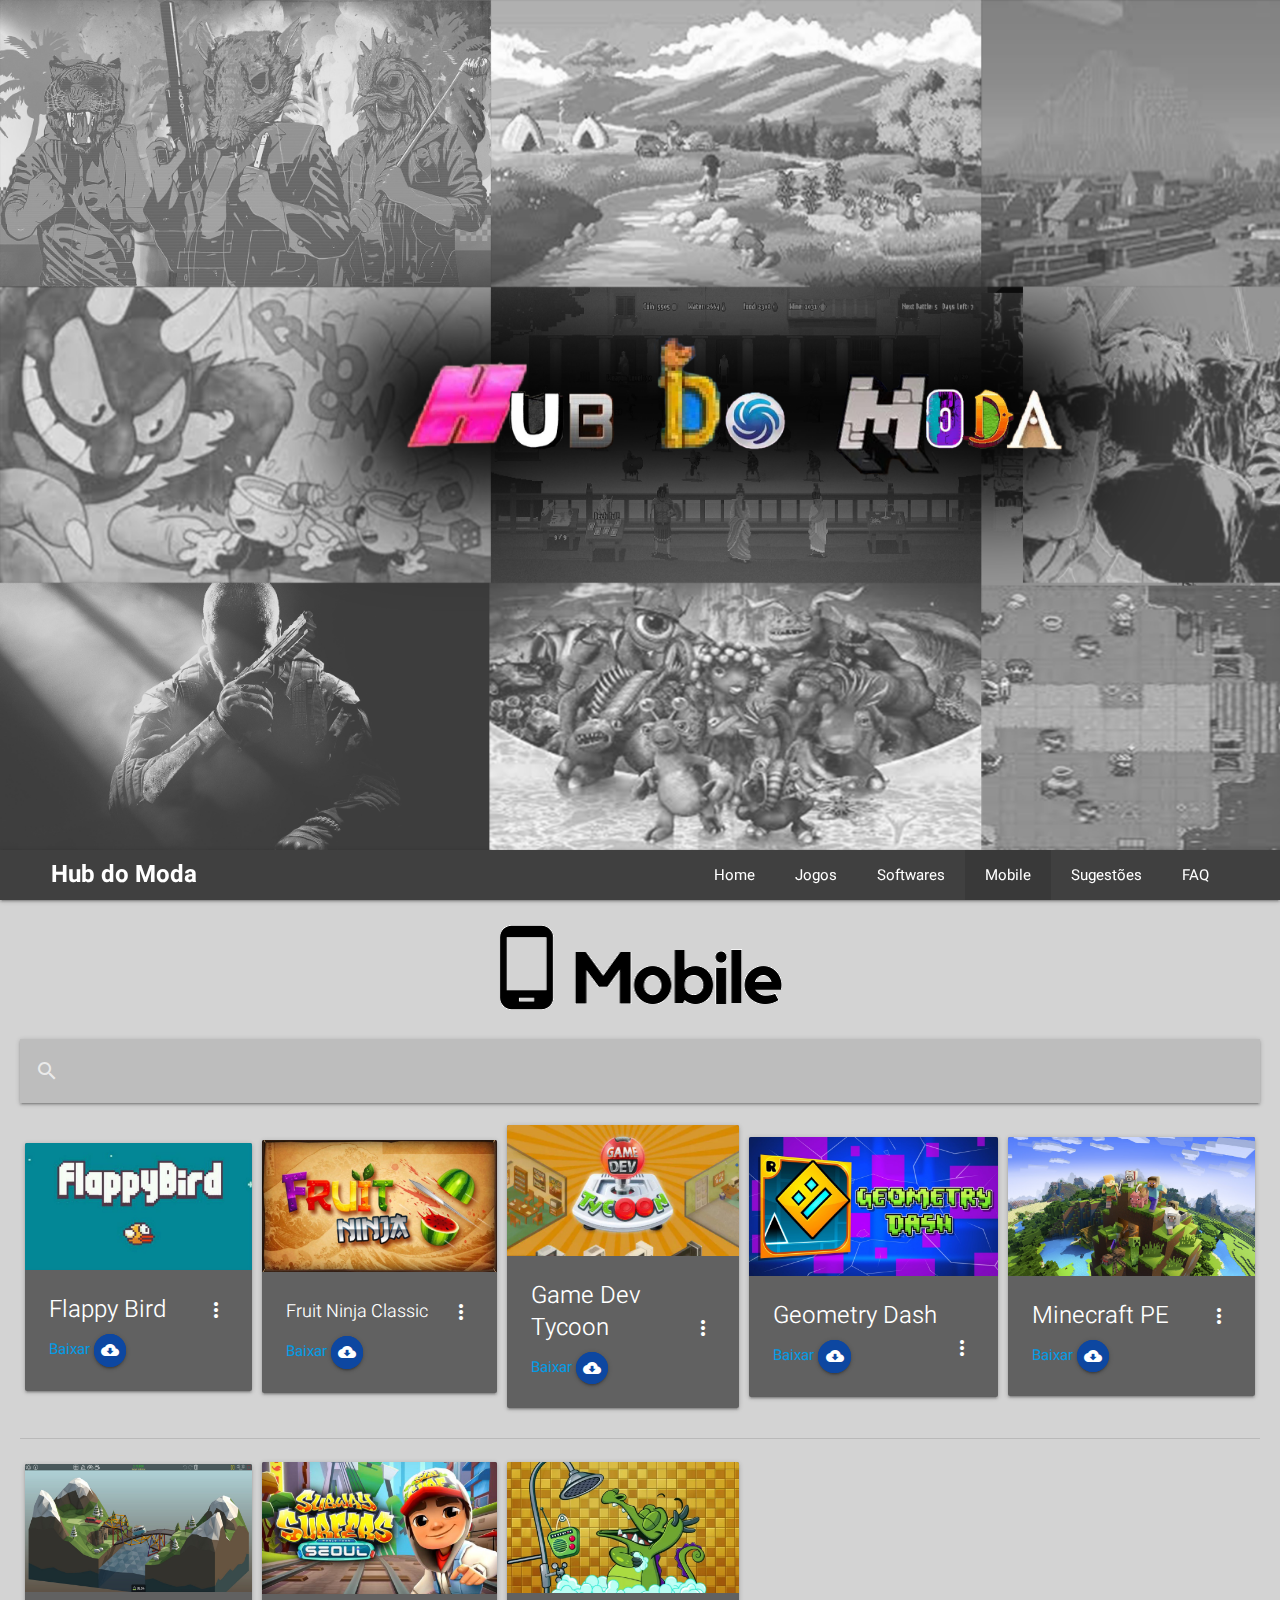
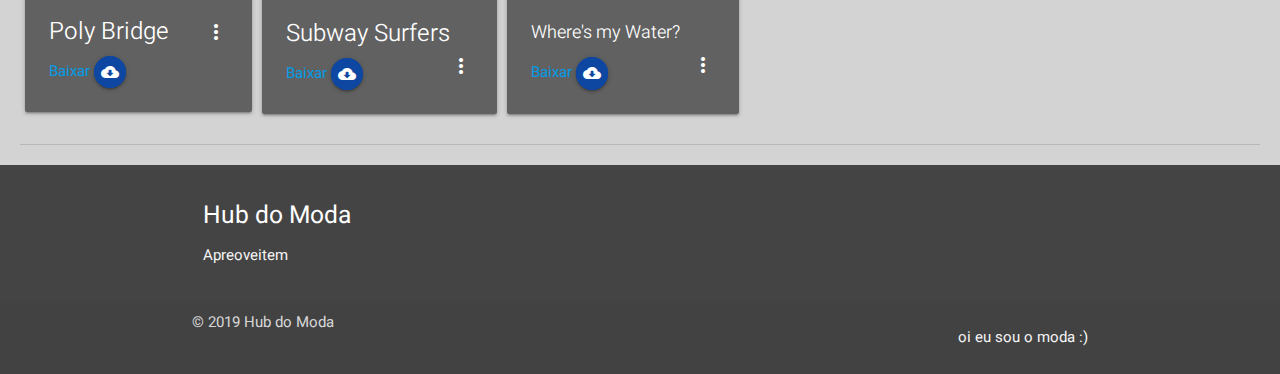
<file: mobile.html>
<!DOCTYPE html>
<html >
<head>

	<title>Hub do Moda - Mobile</title>
	
	<link rel="icon" href="imagens/favicon-32x32.png">
	<meta charset="utf-8" />
	<meta name="viewport" content="width=device-width, initial-scale=1, user-scalable=no" />
	<meta name="description" content="" />
	<meta name="keywords" content="" />
	<meta http-equiv="X-UA-Compatible" content="ie=edge">
	<link rel="stylesheet" href="css/master.css">
	<link href="https://fonts.googleapis.com/icon?family=Material+Icons" rel="stylesheet">
	<link type="text/css" rel="stylesheet" href="css/materialize.min.css" media="screen,projection" />
	<meta name="viewport" content="width=device-width, initial-scale=1.0" />
	<link href="https://fonts.googleapis.com/css?family=Heebo|Lato|Montserrat" rel="stylesheet">
	<script src="https://ajax.googleapis.com/ajax/libs/jquery/3.3.1/jquery.min.js"></script>
	<script src="js/materialize.min.js"></script>


	</head>
	<body>
		<div class="imagem"></div>
		<nav class="nav">
			<a href="" class="sidenav-trigger left" data-target="mobile-links"><i class="material-icons">menu</i></a>
			<a href="index.html" class="logo">Hub do Moda</a>
			<ul class="paginas hide-on-med-and-down">
				<li class="pagina"><a href="index.html">Home</a></li>
				 <li class="pagina"><a href="jogos.html">Jogos</a></li>
                 <li class="pagina"><a href="softwares.html">Softwares</a></li>
				 <li class="pagina active"><a href="mobile.html">Mobile</a></li>                 
				 <li class="pagina"><a href="contato.html">Sugestões</a></li>
				 <li class="pagina"><a href="faq.html">FAQ</a></li>
			</ul>
		</nav>
		<ul class="sidenav" id="mobile-links">
				<img class="responsive-img" src="imagens/bg3.jpg">
				<a href="" class="logo"> Hub do Moda </a>
				<li class="mobile"><a href="index.html">Home</a></li>
        <li class="mobile"><a href="jogos.html">Jogos</a></li>
        <li class="mobile"><a href="softwares.html">Softwares</a></li>
        <li class="mobile active"><a href="mobile.html">Mobile</a></li>
        <li class="mobile"><a href="contato.html">Sugestões</a></li>
        <li class="mobile"><a href="faq.html">FAQ</a></li>
		</ul>
<div class="pag">

				<img src="imagens/Mobile.png" id="center">
                <br>
								<nav>
									<div class="nav-wrapper">
										<form id="pesquisa" onsubmit="return pesquisou(event)" action="">
											<div class="input-field grey lighten-1">
												<input id="search" type="search" >
												<label class="label-icon" for="search"><i class="material-icons">search</i></label>
												<i class="material-icons" onclick="cancelaBusca()">close</i>
											</div>
										</form>
									</div>
								</nav>

        <table id="tabela">
        </table>

			</div>


			<script>
                
window.mobilecheck = function() {
  var check = false;
  (function(a){if(/(android|bb\d+|meego).+mobile|avantgo|bada\/|blackberry|blazer|compal|elaine|fennec|hiptop|iemobile|ip(hone|od)|iris|kindle|lge |maemo|midp|mmp|mobile.+firefox|netfront|opera m(ob|in)i|palm( os)?|phone|p(ixi|re)\/|plucker|pocket|psp|series(4|6)0|symbian|treo|up\.(browser|link)|vodafone|wap|windows ce|xda|xiino/i.test(a)||/1207|6310|6590|3gso|4thp|50[1-6]i|770s|802s|a wa|abac|ac(er|oo|s\-)|ai(ko|rn)|al(av|ca|co)|amoi|an(ex|ny|yw)|aptu|ar(ch|go)|as(te|us)|attw|au(di|\-m|r |s )|avan|be(ck|ll|nq)|bi(lb|rd)|bl(ac|az)|br(e|v)w|bumb|bw\-(n|u)|c55\/|capi|ccwa|cdm\-|cell|chtm|cldc|cmd\-|co(mp|nd)|craw|da(it|ll|ng)|dbte|dc\-s|devi|dica|dmob|do(c|p)o|ds(12|\-d)|el(49|ai)|em(l2|ul)|er(ic|k0)|esl8|ez([4-7]0|os|wa|ze)|fetc|fly(\-|_)|g1 u|g560|gene|gf\-5|g\-mo|go(\.w|od)|gr(ad|un)|haie|hcit|hd\-(m|p|t)|hei\-|hi(pt|ta)|hp( i|ip)|hs\-c|ht(c(\-| |_|a|g|p|s|t)|tp)|hu(aw|tc)|i\-(20|go|ma)|i230|iac( |\-|\/)|ibro|idea|ig01|ikom|im1k|inno|ipaq|iris|ja(t|v)a|jbro|jemu|jigs|kddi|keji|kgt( |\/)|klon|kpt |kwc\-|kyo(c|k)|le(no|xi)|lg( g|\/(k|l|u)|50|54|\-[a-w])|libw|lynx|m1\-w|m3ga|m50\/|ma(te|ui|xo)|mc(01|21|ca)|m\-cr|me(rc|ri)|mi(o8|oa|ts)|mmef|mo(01|02|bi|de|do|t(\-| |o|v)|zz)|mt(50|p1|v )|mwbp|mywa|n10[0-2]|n20[2-3]|n30(0|2)|n50(0|2|5)|n7(0(0|1)|10)|ne((c|m)\-|on|tf|wf|wg|wt)|nok(6|i)|nzph|o2im|op(ti|wv)|oran|owg1|p800|pan(a|d|t)|pdxg|pg(13|\-([1-8]|c))|phil|pire|pl(ay|uc)|pn\-2|po(ck|rt|se)|prox|psio|pt\-g|qa\-a|qc(07|12|21|32|60|\-[2-7]|i\-)|qtek|r380|r600|raks|rim9|ro(ve|zo)|s55\/|sa(ge|ma|mm|ms|ny|va)|sc(01|h\-|oo|p\-)|sdk\/|se(c(\-|0|1)|47|mc|nd|ri)|sgh\-|shar|sie(\-|m)|sk\-0|sl(45|id)|sm(al|ar|b3|it|t5)|so(ft|ny)|sp(01|h\-|v\-|v )|sy(01|mb)|t2(18|50)|t6(00|10|18)|ta(gt|lk)|tcl\-|tdg\-|tel(i|m)|tim\-|t\-mo|to(pl|sh)|ts(70|m\-|m3|m5)|tx\-9|up(\.b|g1|si)|utst|v400|v750|veri|vi(rg|te)|vk(40|5[0-3]|\-v)|vm40|voda|vulc|vx(52|53|60|61|70|80|81|83|85|98)|w3c(\-| )|webc|whit|wi(g |nc|nw)|wmlb|wonu|x700|yas\-|your|zeto|zte\-/i.test(a.substr(0,4))) check = true;})(navigator.userAgent||navigator.vendor||window.opera);
  return check;
};;
$(document).ready(function(){
			$('.sidenav').sidenav();
		})
				fazerTabela("");

				function pesquisou(e)
				{
					e.preventDefault();
					fazerTabela(document.getElementById("search").value);
					someBug();
					return false;
				}

				function cancelaBusca()
				{
					var busca = document.getElementById("search");
					search.value = "";
				}

				function fazerTabela(txt)
				{
						var apps =
						[
						      { nome:"Subway Surfers",      img:"subwaysurfers", link:"http://evassmat.com/21435391/subway-surfers",      descricao:"MANO CORRE DO GUARDINHA MANO <br> Corra numa estação de trem e gaste <b>DINHEIRO E CHAVES INFINITAS</b> pra ter todas as skins e skates."},
						      { nome:"Fruit Ninja Classic", img:"fruitninja",    link:"http://evassmat.com/21435391/fruit-ninja-classic", descricao:"Mano ja pensou q dahora deve ser cortar frutas? Agora você pode com fruit ninja classic, que tras os três modos originais de um dos maiores jogos de celular de todos os tempos."},
						      { nome:"Poly Bridge",         img:"polybridge",    link:"http://evassmat.com/21435391/poly-bridge",         descricao:"Construa pontes para carros passarem, mas cuidado para não passar da verba máxima."},
						      { nome:"Minecraft PE",        img:"minecraft",     link:"http://evassmat.com/21435391/minecraft-pe",        descricao:"Se não consegue parar de jogar minezao e ta afim de se destrair no trono, Minecraft PE é o jogo pra você."},
						      { nome:"Flappy Bird",         img:"flappybird",    link:"http://evassmat.com/21435391/flappy-bird",         descricao:"Um clássico dos celulares, controle um pássaro e passe raiva tentando fazer com q ele n bata nos canos. <br> NÃO NOS RESPONSABILIZAMOS POR DANOS AO CELULAR"},
						      { nome:"Where's my Water?",   img:"wheresmywater", link:"http://evassmat.com/21435391/wheres-my-water",     descricao:"Mano cade minha água pro banho vei??? <br> Faça o caminho da água ate o chuveiro e tente coletar todos os patinhos de borracha."},
						      { nome: "Game Dev Tycoon",    img: "gamedevtycoon", link: "http://evassmat.com/21435391/game-dev-tycoon",   descricao: "Não sabe progrmar, mas quer falar que desenvolveu algum jogo?Agora você pode pode, com Game Dev Tycoon você gerencia um estudio de desenvovimento de jogos." },
						      { nome: "Geometry Dash",      img: "geometrydash", link: "http://evassmat.com/21435391/geometry-dash",      descricao: "O clássico jogo de celular em que você é um quadrado pulando sobre obstáculos no ritmo da música. Cuidado pra não quebrar nada!" },
						];

						apps.sort(function(a, b){
							if (a.nome > b.nome)
							{
								return 1;
							}
							if (b.nome > a.nome)
							{
								return -1;
							}
							return 0;
						});

						var idGrande = "";
						var  tabela = document.getElementById("tabela");
						tabela.innerHTML = "";
						var tamanhoLinha = 5;
                    if(mobilecheck()==true)
                        tamanhoLinha = 1;
						const qtosapps = apps.length;
						const qtasLinhas = qtosapps / tamanhoLinha;
						var qualapp = 0;
						for (i=0; i<qtasLinhas; i++)
						{
							var linha = tabela.insertRow(i);
							for (j=0; j<tamanhoLinha; j++)
							{
								if (apps[qualapp].nome.toLowerCase().indexOf(txt.toString().toLowerCase()) < 0)
								{
									qualapp++;
									j--;
								}
								else
								{
									var n = apps[qualapp].nome.length;
									if (n > 15)
										idGrande = "titulobig1";
									else if (n > 25)
										idGrande = "titulobig2";
									else
										idGrande="";
								 var cel = linha.insertCell(j);
								 cel.innerHTML = "<div class= \"card grey darken-2 white-text\"> <div class=\"card-image waves-effect waves-block waves-light\"> <img class=\"activator\" src=\"imagens/"+ apps[qualapp].img +".jpg\"> </div> <div class=\"card-content\"> <span class=\"card-title activator\" id=\""+ idGrande +"\">"+ apps[qualapp].nome +"<i class=\"material-icons right\">more_vert</i></span><p><a target=\"_blank\" href=\""+ apps[qualapp].link +"\">Baixar </a><a target=\"_blank\" href=\""+ apps[qualapp].link +"\" class=\"btn-floating waves-effect waves-light blue darken-4 btn-small pulse\"><i class=\"material-icons\">cloud_download</i></a></p> </div> <div class=\"card-reveal grey darken-2 white-text\"> <span class=\"card-title white-text\">"+ apps[qualapp].nome +"<i class=\"material-icons right\">close</i></span> <p>"+ apps[qualapp].descricao +"</p>  </div> </div>";
								 qualapp++;
							}
						}
					}

				}


			</script>

<script>
window.addEventListener("resize", myFunction);

var x = 0;
function myFunction() {
  var txt = x += 1;
  document.getElementById("demo").innerHTML = txt;
}


</script>

</body>
<footer class="page-footer">
				<div class="container">
					<div class="row">
						<div class="col l6 s12">
							<h5 class="white-text">Hub do Moda</h5>
							<p class="grey-text text-lighten-4">Apreoveitem</p>
						</div>
					</div>
				</div>
				<div class="footer-copyright">
					<div class="container">
					© 2019 Hub do Moda
					<p class="grey-text text-lighten-4 right">oi eu sou o moda <a class="grey-text text-lighten-4" href="https://www.youtube.com/watch?v=VE03o9NUSJw">:)</a></p>
					</div>
				</div>
			</footer>
</html>
</file>
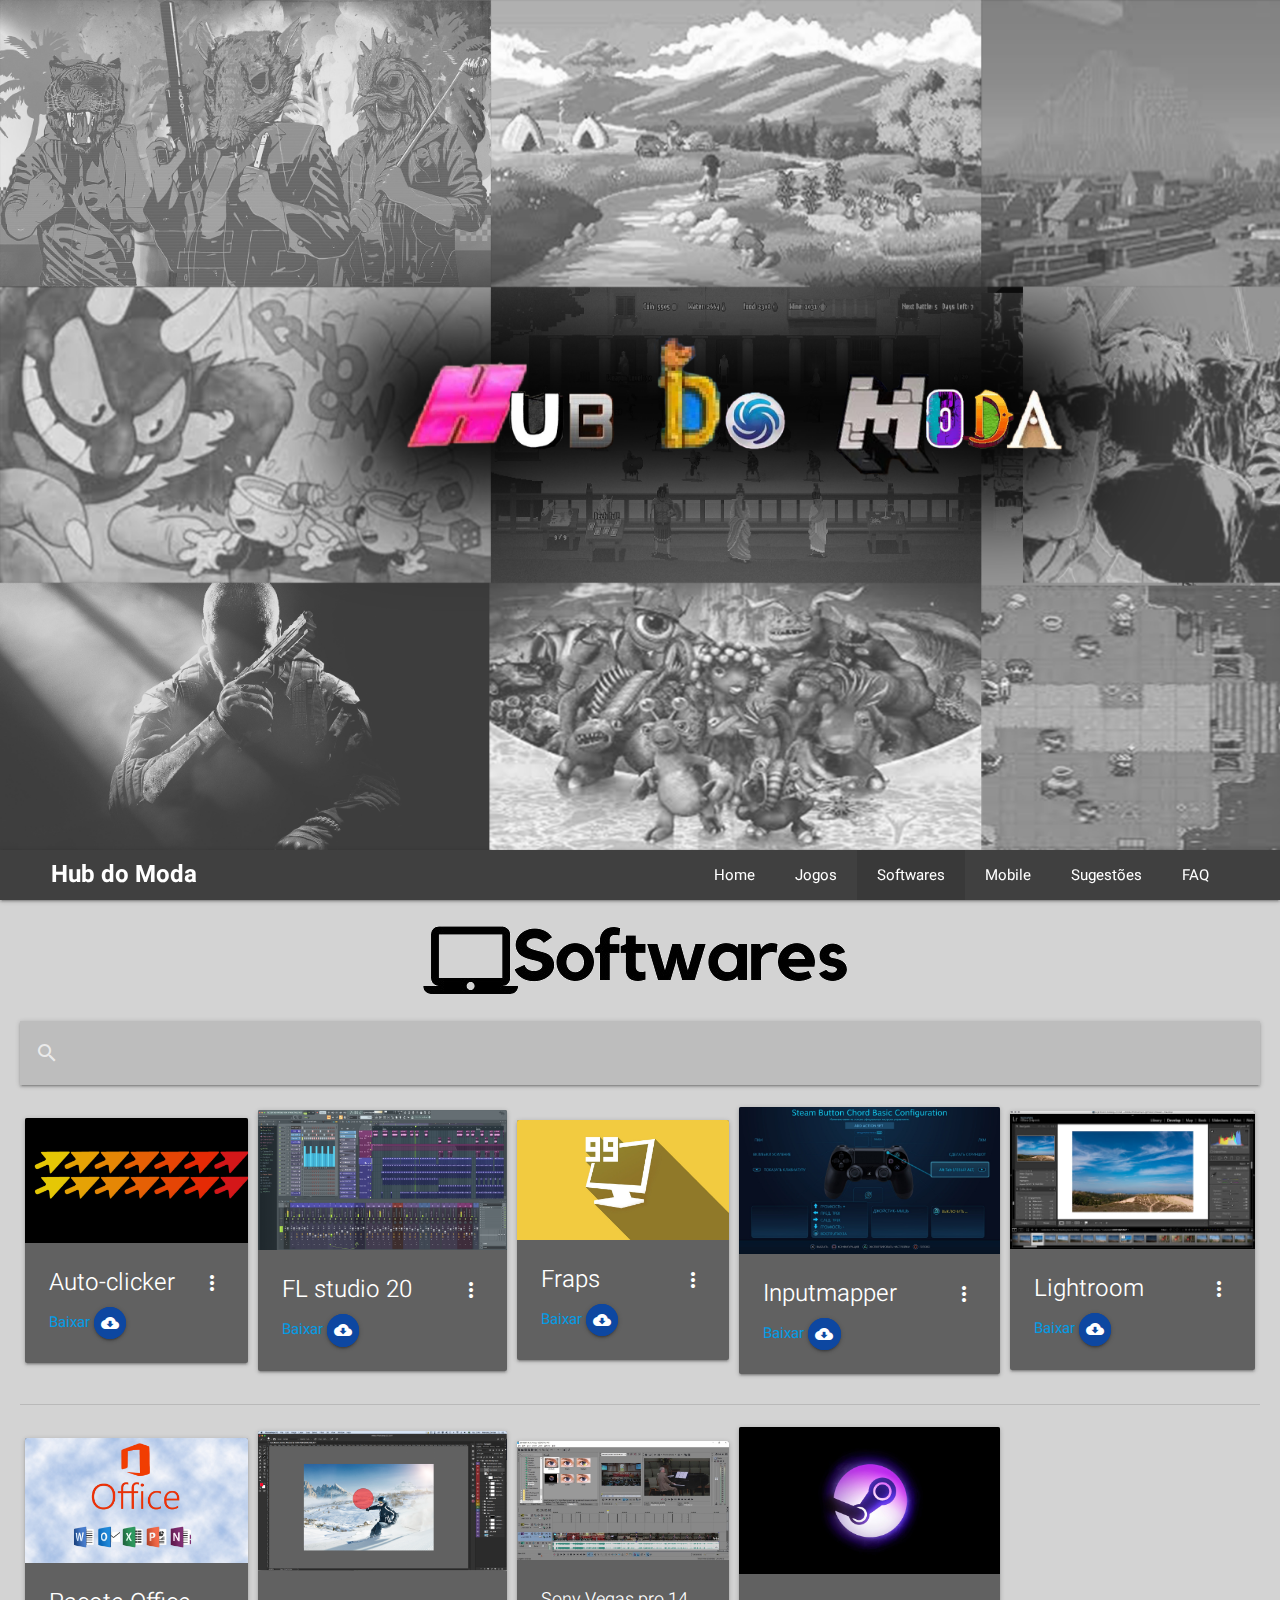
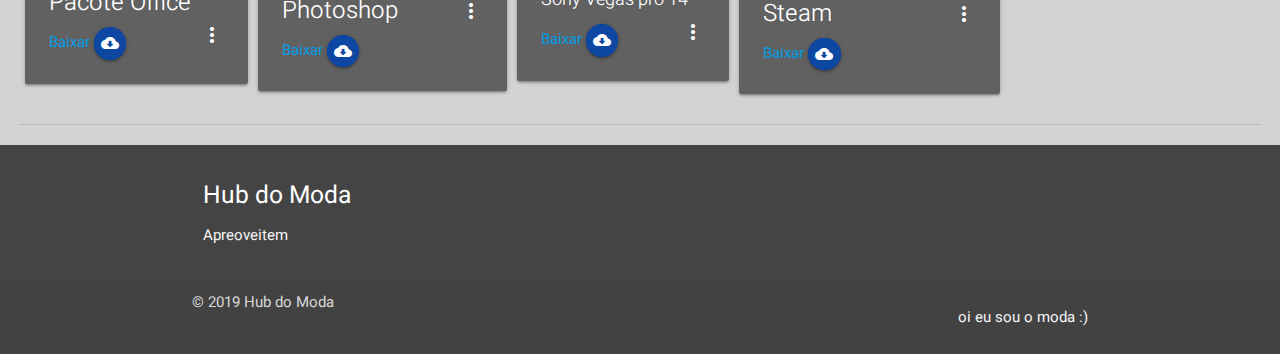
<file: softwares.html>
<!DOCTYPE html>
<html >
<head>

	<title>Hub do Moda - Softwares</title>
	
	<link rel="icon" href="imagens/favicon-32x32.png">
	<meta charset="utf-8" />
	<meta name="viewport" content="width=device-width, initial-scale=1, user-scalable=no" />
	<meta name="description" content="" />
	<meta name="keywords" content="" />
	<meta http-equiv="X-UA-Compatible" content="ie=edge">
	<link rel="stylesheet" href="css/master.css">
	<link href="https://fonts.googleapis.com/icon?family=Material+Icons" rel="stylesheet">
	<link type="text/css" rel="stylesheet" href="css/materialize.min.css" media="screen,projection" />
	<meta name="viewport" content="width=device-width, initial-scale=1.0" />
	<link href="https://fonts.googleapis.com/css?family=Heebo|Lato|Montserrat" rel="stylesheet">
	<script src="https://ajax.googleapis.com/ajax/libs/jquery/3.3.1/jquery.min.js"></script>
	<script src="js/materialize.min.js"></script>


	</head>
	<body>
		<div class="imagem"></div>
		<nav class="nav">
			<a href="" class="sidenav-trigger left" data-target="mobile-links"><i class="material-icons">menu</i></a>
			<a href="index.html" class="logo">Hub do Moda</a>
			<ul class="paginas hide-on-med-and-down">
				<li class="pagina"><a href="index.html">Home</a></li>
				 <li class="pagina"><a href="jogos.html">Jogos</a></li>
				 <li class="pagina active"><a href="softwares.html">Softwares</a></li>
				 <li class="pagina"><a href="mobile.html">Mobile</a></li>
				 <li class="pagina"><a href="contato.html">Sugestões</a></li>
				 <li class="pagina"><a href="faq.html">FAQ</a></li>
			</ul>
		</nav>
		<ul class="sidenav" id="mobile-links">
				<img class="responsive-img" src="imagens/bg3.jpg">
				<a href="" class="logo"> Hub do Moda </a>
				<li class="mobile"><a href="index.html">Home</a></li>
        <li class="mobile"><a href="jogos.html">Jogos</a></li>
				<li class="active mobile"><a href="softwares.html">Softwares</a></li>
				<li class="mobile"><a href="mobile.html">Mobile</a></li>
        <li class="mobile"><a href="contato.html">Sugestões</a></li>
        <li class="mobile"><a href="faq.html">FAQ</a></li>
		</ul>
<div class="pag">

				<img src="imagens/Softwares.png" id="center">
                <br>
								<nav>
									<div class="nav-wrapper">
										<form id="pesquisa" onsubmit="return pesquisou(event)" action="">
											<div class="input-field grey lighten-1">
												<input id="search" type="search" >
												<label class="label-icon" for="search"><i class="material-icons">search</i></label>
												<i class="material-icons" onclick="cancelaBusca()">close</i>
											</div>
										</form>
									</div>
								</nav>

        <table id="tabela">
        </table>

			</div>


			<script>
                
window.mobilecheck = function() {
  var check = false;
  (function(a){if(/(android|bb\d+|meego).+mobile|avantgo|bada\/|blackberry|blazer|compal|elaine|fennec|hiptop|iemobile|ip(hone|od)|iris|kindle|lge |maemo|midp|mmp|mobile.+firefox|netfront|opera m(ob|in)i|palm( os)?|phone|p(ixi|re)\/|plucker|pocket|psp|series(4|6)0|symbian|treo|up\.(browser|link)|vodafone|wap|windows ce|xda|xiino/i.test(a)||/1207|6310|6590|3gso|4thp|50[1-6]i|770s|802s|a wa|abac|ac(er|oo|s\-)|ai(ko|rn)|al(av|ca|co)|amoi|an(ex|ny|yw)|aptu|ar(ch|go)|as(te|us)|attw|au(di|\-m|r |s )|avan|be(ck|ll|nq)|bi(lb|rd)|bl(ac|az)|br(e|v)w|bumb|bw\-(n|u)|c55\/|capi|ccwa|cdm\-|cell|chtm|cldc|cmd\-|co(mp|nd)|craw|da(it|ll|ng)|dbte|dc\-s|devi|dica|dmob|do(c|p)o|ds(12|\-d)|el(49|ai)|em(l2|ul)|er(ic|k0)|esl8|ez([4-7]0|os|wa|ze)|fetc|fly(\-|_)|g1 u|g560|gene|gf\-5|g\-mo|go(\.w|od)|gr(ad|un)|haie|hcit|hd\-(m|p|t)|hei\-|hi(pt|ta)|hp( i|ip)|hs\-c|ht(c(\-| |_|a|g|p|s|t)|tp)|hu(aw|tc)|i\-(20|go|ma)|i230|iac( |\-|\/)|ibro|idea|ig01|ikom|im1k|inno|ipaq|iris|ja(t|v)a|jbro|jemu|jigs|kddi|keji|kgt( |\/)|klon|kpt |kwc\-|kyo(c|k)|le(no|xi)|lg( g|\/(k|l|u)|50|54|\-[a-w])|libw|lynx|m1\-w|m3ga|m50\/|ma(te|ui|xo)|mc(01|21|ca)|m\-cr|me(rc|ri)|mi(o8|oa|ts)|mmef|mo(01|02|bi|de|do|t(\-| |o|v)|zz)|mt(50|p1|v )|mwbp|mywa|n10[0-2]|n20[2-3]|n30(0|2)|n50(0|2|5)|n7(0(0|1)|10)|ne((c|m)\-|on|tf|wf|wg|wt)|nok(6|i)|nzph|o2im|op(ti|wv)|oran|owg1|p800|pan(a|d|t)|pdxg|pg(13|\-([1-8]|c))|phil|pire|pl(ay|uc)|pn\-2|po(ck|rt|se)|prox|psio|pt\-g|qa\-a|qc(07|12|21|32|60|\-[2-7]|i\-)|qtek|r380|r600|raks|rim9|ro(ve|zo)|s55\/|sa(ge|ma|mm|ms|ny|va)|sc(01|h\-|oo|p\-)|sdk\/|se(c(\-|0|1)|47|mc|nd|ri)|sgh\-|shar|sie(\-|m)|sk\-0|sl(45|id)|sm(al|ar|b3|it|t5)|so(ft|ny)|sp(01|h\-|v\-|v )|sy(01|mb)|t2(18|50)|t6(00|10|18)|ta(gt|lk)|tcl\-|tdg\-|tel(i|m)|tim\-|t\-mo|to(pl|sh)|ts(70|m\-|m3|m5)|tx\-9|up(\.b|g1|si)|utst|v400|v750|veri|vi(rg|te)|vk(40|5[0-3]|\-v)|vm40|voda|vulc|vx(52|53|60|61|70|80|81|83|85|98)|w3c(\-| )|webc|whit|wi(g |nc|nw)|wmlb|wonu|x700|yas\-|your|zeto|zte\-/i.test(a.substr(0,4))) check = true;})(navigator.userAgent||navigator.vendor||window.opera);
  return check;
};;
$(document).ready(function(){
			$('.sidenav').sidenav();
		})
				fazerTabela("");

				function pesquisou(e)
				{
					e.preventDefault();
					fazerTabela(document.getElementById("search").value);
					someBug();
					return false;
				}

				function cancelaBusca()
				{
					var busca = document.getElementById("search");
					search.value = "";
				}

				function fazerTabela(txt)
				{
						var apps =
						[
								{ nome:"Auto-clicker", img:"macro.png", link:"http://sowernal.com/21435391/clicker", descricao:"Mano sla pq isso ainda ta na hub, quase ninguem joga clicker,mas se vc quiser um boost brabo ta ai.", grande:false},
								{ nome:"FL studio 20", img:"flstudio20.png", link:"http://ethobleo.com/21435391/fl-studio-20", descricao:"O melhor aplicativo para produção de musica da atualidade. Desenvolva seus talentos musicais nesse ótimo aplicativo.", grande:false},
								{ nome:"Photoshop", img:"photoshop.png", link:"http://onisedeo.com/21435391/photoshop", descricao:"O melhor e mais famoso editor de imagem, perdendo o trono somente para o eterno Paint.", grande:false},
								{ nome:"Sony Vegas pro 14", img:"sonyvegaspro14.jpg", link:"http://ethobleo.com/21435391/sony-vegas-14", descricao:"Um dos melhores e mais famosos editores de vídeo, com sony vegas pro 14 você consegue fazer as mais diversas edições.", grande:false},
								{ nome:"Fraps", img:"fraps.jpg", link:"http://evassmat.com/21435391/frapsfixed", descricao:"Um dos mais famosos apps pra gravar a tela do computador e com certeza o mais simples de usar.", grande:false},
								{ nome:"Inputmapper", img:"inputmapper.jpg", link:"http://cesinthi.com/21435391/input-mapper", descricao:"Quer usar seu controle de PS4 no PC mas não sabe como? Com esse app super fácil de usar, você consegue!", grande:false},
								{ nome:"Steam", img:"steam.jpg", link:"http://sowernal.com/21435391/steam", descricao:"A steam é grátis para baixar, porque disponibilizar o download dela? É que aqui ela vem com o Admin Hacker, pra você baixar sua biblioteca de jogos em qualquer lugar sem precisar de benefícios de administrador.", grande:false},
								{ nome:"Pacote Office", img:"office.jpg", link:"http://evassmat.com/21435391/office", descricao:"Os aplicativos mais famosos e necessários para fazer aquele relatório ou uma apresentação show.Ative os produtos que desejar desse pacote da Microsoft", grande:false},
							        { nome:"Lightroom", img:"lightroom.jpg", link:"http://hinafinea.com/21435391/lightroom", descricao:"Mais uma opção de editor de imagem, da mesma empresa do photoshop pra fazer... bom quase a mesma coisa que o photoshop ", grande:false},
							
							
						];

						apps.sort(function(a, b){
							if (a.nome > b.nome)
							{
								return 1;
							}
							if (b.nome > a.nome)
							{
								return -1;
							}
							return 0;
						});

						var idGrande = "";
						var  tabela = document.getElementById("tabela");
						tabela.innerHTML = "";
						var tamanhoLinha = 5;
                    if(mobilecheck()==true)
                        tamanhoLinha = 1;
						const qtosapps = apps.length;
						const qtasLinhas = qtosapps / tamanhoLinha;
						var qualapp = 0;
						for (i=0; i<qtasLinhas; i++)
						{
							var linha = tabela.insertRow(i);
							for (j=0; j<tamanhoLinha; j++)
							{
								if (apps[qualapp].nome.toLowerCase().indexOf(txt.toString().toLowerCase()) < 0)
								{
									qualapp++;
									j--;
								}
								else
								{
									var n = apps[qualapp].nome.length;
									if (n > 15)
										idGrande = "titulobig1";
									else if (n > 25)
										idGrande = "titulobig2";
									else
										idGrande="";
								 var cel = linha.insertCell(j);
								 cel.innerHTML = "<div class= \"card grey darken-2 white-text\"> <div class=\"card-image waves-effect waves-block waves-light\"> <img class=\"activator\" src=\"imagens/"+ apps[qualapp].img +"\"> </div> <div class=\"card-content\"> <span class=\"card-title activator\" id=\""+ idGrande +"\">"+ apps[qualapp].nome +"<i class=\"material-icons right\">more_vert</i></span><p><a target=\"_blank\" href=\""+ apps[qualapp].link +"\">Baixar </a><a target=\"_blank\" href=\""+ apps[qualapp].link +"\" class=\"btn-floating waves-effect waves-light blue darken-4 btn-small pulse\"><i class=\"material-icons\">cloud_download</i></a></p> </div> <div class=\"card-reveal grey darken-2 white-text\"> <span class=\"card-title white-text\">"+ apps[qualapp].nome +"<i class=\"material-icons right\">close</i></span> <p>"+ apps[qualapp].descricao +"</p>  </div> </div>";
								 qualapp++;
							}
						}
					}

				}


			</script>

<script>
window.addEventListener("resize", myFunction);

var x = 0;
function myFunction() {
  var txt = x += 1;
  document.getElementById("demo").innerHTML = txt;
}


</script>

</body>
<footer class="page-footer">
				<div class="container">
					<div class="row">
						<div class="col l6 s12">
							<h5 class="white-text">Hub do Moda</h5>
							<p class="grey-text text-lighten-4">Apreoveitem</p>
						</div>
					</div>
				</div>
				<div class="footer-copyright">
					<div class="container">
					© 2019 Hub do Moda
					<p class="grey-text text-lighten-4 right">oi eu sou o moda <a class="grey-text text-lighten-4" href="https://www.youtube.com/watch?v=VE03o9NUSJw">:)</a></p>
					</div>
				</div>
			</footer>
</html>
</file>
<file: css/master.css>
body
{
    margin: 0;
    padding: 0;
    background-color: lightgray;
    font-family: 'Heebo', sans-serif;
}

#sobre div{
    top: 45%;
    left: 50%;
}

::-webkit-scrollbar {
    width: 7px;
}

::-webkit-scrollbar-track {
    background: #444;
}

::-webkit-scrollbar-thumb {
    background: grey;
    border-radius: 0px;
}

::-webkit-scrollbar-thumb:hover {
    border-radius: 10px;
    background: darken;
}

#center
{
    display: block;
    margin-left: auto;
    margin-right: auto;
}
#choris-center
{
    display: block;
    margin-left: auto;
    margin-right: auto;
}

#titulobig1 {

    font-size:18px;
}

#titulobig2 {
    font-size:10px;
}

div.imagem
{
    position: relative;
    width: 100%;
    height: calc(100vh - 50px);
    background: url(../imagens/bg3BW.jpg);
    background-size: cover;

    /*height: auto;*/
}


@media only screen and (max-width: 800px) {
  div.imagem { 
    width: 0px;
      height: 0px;
    }
        
}
.image
{
    position: inherit;
    
}

div.caixa
{
    max-width: 100%;
    
}

nav.nav
{
    position: sticky;
    top: 0;
    width: 100%;
    height: 50px;
    background: #404040;
    padding: 0 4%;
    box-sizing: border-box;
    display: flex;
    justify-content: space-between;
    align-items: center;
    font-size: 16px;
    z-index: 1;
}
    

.logo
{
    color:#FFF;
    text-decoration: none;
    font-weight: 700;
    font-size: 24px;
}

ul.paginas
{
    display: flex;
    margin: 0;
    padding: 0;
    height: 50px;
    list-style: none;
    line-height: 50px;
}

ul.paginas li a
{
    padding: 0 20px;
}

ul.paginas li:hover
{
    background: #595959;
}

ul li.active
{
    background: #595959;
}

.pag
{
    width: 100%;
    padding: 20px;
    box-sizing: border-box;
}

td div
{
    z-index: 0;
    max-width: 400px;
}

td div p.desc
{
    text-align: justify;
}

.video-tutorial
{
    position: relative;
    padding-bottom: 56.25%;
    height: 0;
    overflow: hidden;
}

.sobre
{
    font-size: 24px;
    text-align: justify;
}

div.centro
{
    margin: auto;
    width: 60%;
    padding: 10px;
}

div.centroEsquerda
{
    margin: auto;
    width: 80%;
    padding: 10px;
}

ul.sidenav
{
    background-color: #444444;
    font-size: 25px;
    color: #FFF;
}


ul li.mobile > a
{
    color: #FFF;
}

div.nav-wrapper{
    border-radius: 4%;
}
</file>
